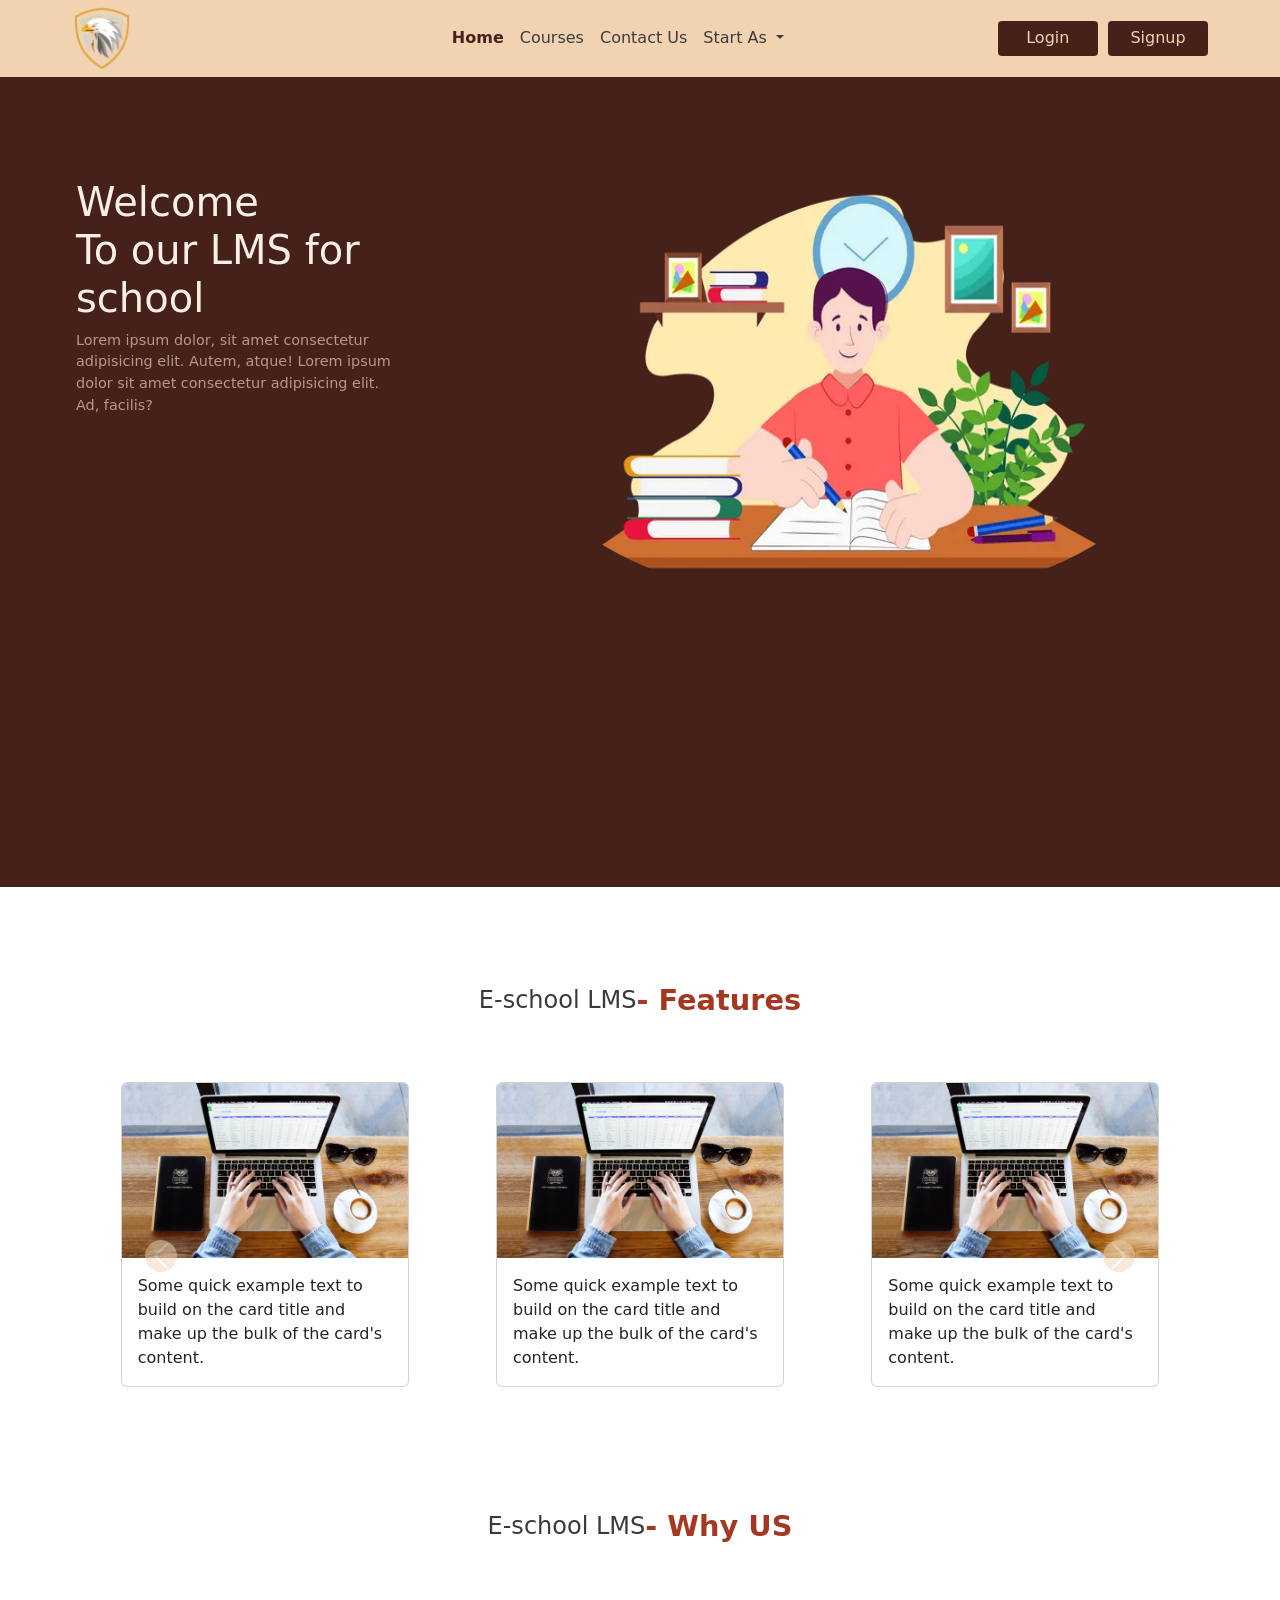
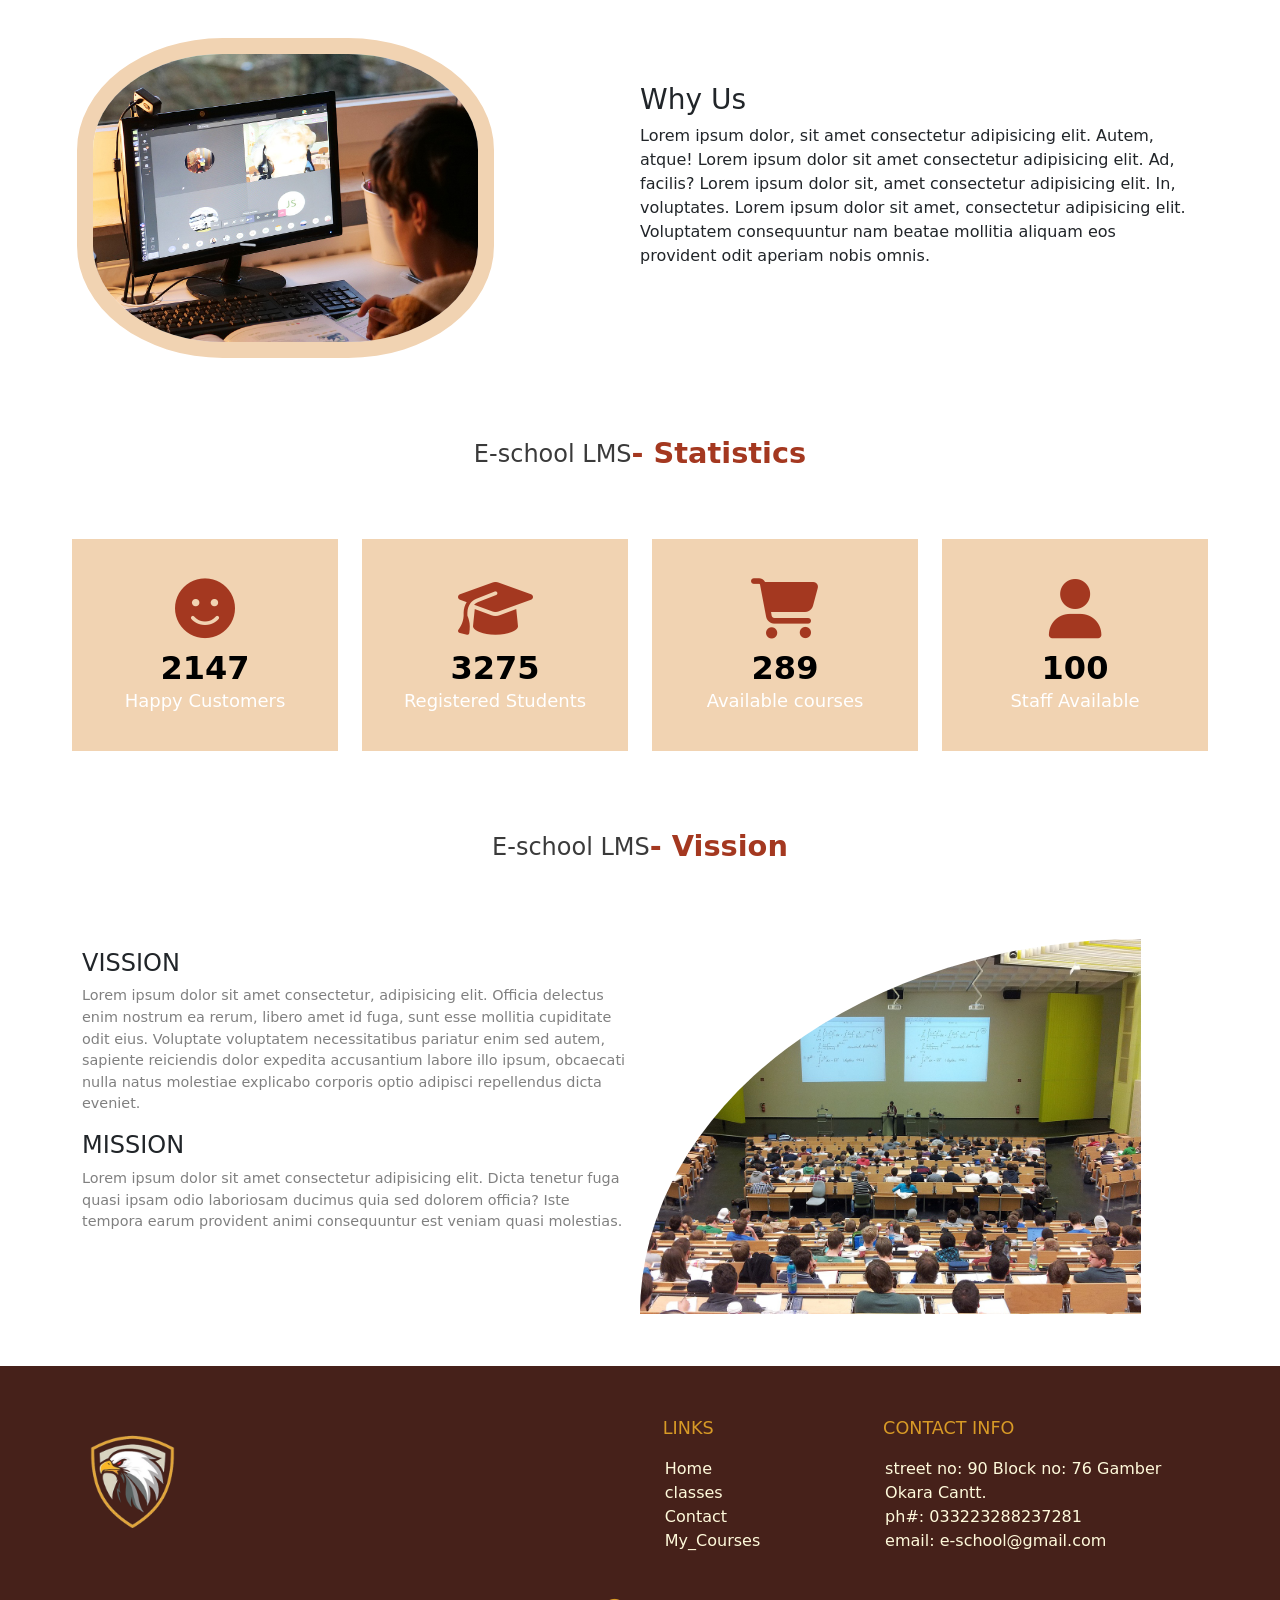
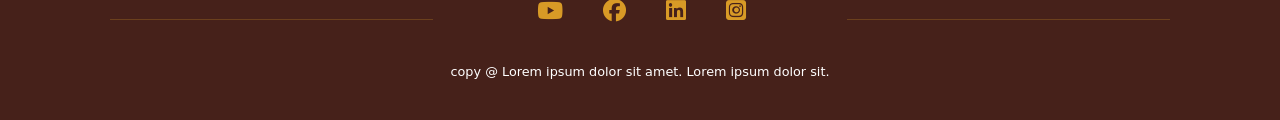
<file: index.html>
<!DOCTYPE html>
<html lang="en">

<head>
  <meta charset="UTF-8">
  <meta name="viewport" content="width=device-width, initial-scale=1.0">
  <title>e-school</title>
  <link href="https://cdn.jsdelivr.net/npm/bootstrap@5.3.3/dist/css/bootstrap.min.css" rel="stylesheet"
    integrity="sha384-QWTKZyjpPEjISv5WaRU9OFeRpok6YctnYmDr5pNlyT2bRjXh0JMhjY6hW+ALEwIH" crossorigin="anonymous">
    <link rel="stylesheet" href="https://cdnjs.cloudflare.com/ajax/libs/font-awesome/6.6.0/css/all.min.css">
  <link rel="stylesheet" href="style.css">
</head>

<body>
  <!-- nav -->
  <nav class="navbar navbar-expand-lg ">
    <div class="container">
      <a class="navbar-brand" href="./index.html"><img src="./img/logo.png"  alt=""></a>
      <button class="navbar-toggler" type="button" data-bs-toggle="collapse" data-bs-target="#navbarSupportedContent" aria-controls="navbarSupportedContent" aria-expanded="false" aria-label="Toggle navigation">
        <span class="navbar-toggler-icon"></span>
      </button>
      <div class="collapse navbar-collapse" id="navbarSupportedContent">
        <ul class="navbar-nav me-auto mb-2 mb-lg-0  ms-auto">
          <li class="nav-item">
            <a class="nav-link action"  href="./index.html">Home</a>
          </li>
          <li class="nav-item">
            <a class="nav-link" href="./courses.html">Courses</a>
          </li>
          <li class="nav-item">
            <a class="nav-link" href="./contact.html">Contact Us</a>
          </li>
          <li class="nav-item dropdown">
            <a class="nav-link dropdown-toggle" href="#" role="button" data-bs-toggle="dropdown" aria-expanded="false">
              Start As
            </a>
            <ul class="dropdown-menu">
              <li><a class="dropdown-item" href="./courses.html">Student</a></li>
              <li><hr class="dropdown-divider"></li>
              <li><a class="dropdown-item" href="./teachersclasses.html">Teacher</a></li>
            </ul>
          </li>
        </ul>
        <div></div>
            <a href="./login.html"><div class="butt" id="small" >Login</div></a>&nbsp;&nbsp;
            <a href="./student-teacher.html"><div class="butt" id="small" >Signup</div></a>
        </div>
      </div>
    </div>
  </nav>
<!-- nav end-->
  <!-- banner -->
  <div class="banner_home wraper">
    <div class="container">
      <div class="banner_wraper width_100 d-flex">
        <div class="banner_left">
          <h1>Welcome <br>To our LMS for school</h1>
          <p>Lorem ipsum dolor, sit amet consectetur adipisicing elit. Autem, atque! Lorem ipsum dolor sit amet
            consectetur adipisicing elit. Ad, facilis?</p>
        </div>
        <div class="banner_right" ><img src="./img/banner.webp" width="100%" height="100%" alt=""></div>
      </div>
    </div>
  </div>
  <!-- border -->
  <div class="custom-shape-divider-top-1724760974 shap_divi">
    <svg data-name="Layer 1" xmlns="http://www.w3.org/2000/svg" viewBox="0 0 1200 120" preserveAspectRatio="none">
      <path
        d="M0,0V46.29c47.79,22.2,103.59,32.17,158,28,70.36-5.37,136.33-33.31,206.8-37.5C438.64,32.43,512.34,53.67,583,72.05c69.27,18,138.3,24.88,209.4,13.08,36.15-6,69.85-17.84,104.45-29.34C989.49,25,1113-14.29,1200,52.47V0Z"
        opacity=".25" class="shape-fill"></path>
      <path
        d="M0,0V15.81C13,36.92,27.64,56.86,47.69,72.05,99.41,111.27,165,111,224.58,91.58c31.15-10.15,60.09-26.07,89.67-39.8,40.92-19,84.73-46,130.83-49.67,36.26-2.85,70.9,9.42,98.6,31.56,31.77,25.39,62.32,62,103.63,73,40.44,10.79,81.35-6.69,119.13-24.28s75.16-39,116.92-43.05c59.73-5.85,113.28,22.88,168.9,38.84,30.2,8.66,59,6.17,87.09-7.5,22.43-10.89,48-26.93,60.65-49.24V0Z"
        opacity=".5" class="shape-fill"></path>
      <path
        d="M0,0V5.63C149.93,59,314.09,71.32,475.83,42.57c43-7.64,84.23-20.12,127.61-26.46,59-8.63,112.48,12.24,165.56,35.4C827.93,77.22,886,95.24,951.2,90c86.53-7,172.46-45.71,248.8-84.81V0Z"
        class="shape-fill"></path>
    </svg>
  </div>
  <!-- border end -->
  <!-- banner end -->
  <!-- features -->
  <div class="wraper">
    <div class="container">
      <div class="feature-wraper">
        <div class="heading" id="fea">
          <span class="heading1">E-school LMS </span>
          <span class="heading2">- Features</span>
        </div>
        <div id="carouselExampleAutoplaying" class="carousel slide" data-bs-ride="carousel">
          <div class="carousel-inner">
            <div class="carousel-item active">
              <div class="cardcarousel d-flex">
                <div class="card mb-4" style="width: 18rem;">
                  <img src="./img/notebook-1850613_1280.jpg" class="card-img-top" alt="...">
                  <div class="card-body">
                    <p class="card-text">Some quick example text to build on the card title and make up the bulk of the
                      card's content.</p>
                  </div>
                </div>
                <div class="card mb-4" style="width: 18rem;">
                  <img src="./img/notebook-1850613_1280.jpg" class="card-img-top" alt="...">
                  <div class="card-body">
                    <p class="card-text">Some quick example text to build on the card title and make up the bulk of the
                      card's content.</p>
                  </div>
                </div>
                <div class="card mb-4" style="width: 18rem;">
                  <img src="./img/notebook-1850613_1280.jpg" class="card-img-top" alt="...">
                  <div class="card-body">
                    <p class="card-text">Some quick example text to build on the card title and make up the bulk of the
                      card's content.</p>
                  </div>
                </div>
              </div>
            </div>
            <div class="carousel-item">
              <div class="cardcarousel d-flex">
                <div class="card mb-4" style="width: 18rem;">
                  <img src="./img/laptop-1205256_1280.jpg" class="card-img-top" alt="...">
                  <div class="card-body">
                    <p class="card-text">Some quick example text to build on the card title and make up the bulk of the
                      card's content.</p>
                  </div>
                </div>
                <div class="card mb-4" style="width: 18rem;">
                  <img src="./img/laptop-1205256_1280.jpg" class="card-img-top" alt="...">
                  <div class="card-body">
                    <p class="card-text">Some quick example text to build on the card title and make up the bulk of the
                      card's content.</p>
                  </div>
                </div>
                <div class="card mb-4" style="width: 18rem;">
                  <img src="./img/laptop-1205256_1280.jpg" class="card-img-top" alt="...">
                  <div class="card-body">
                    <p class="card-text">Some quick example text to build on the card title and make up the bulk of the
                      card's content.</p>
                  </div>
                </div>
              </div>
            </div>
            <div class="carousel-item">
              <div class="cardcarousel d-flex">
                <div class="card mb-4" style="width: 18rem;">
                  <img src="./img/banner.webp" class="card-img-top" alt="...">
                  <div class="card-body">
                    <p class="card-text">Some quick example text to build on the card title and make up the bulk of the
                      card's content.</p>
                  </div>
                </div>
                <div class="card mb-4" style="width: 18rem;">
                  <img src="./img/banner.webp" class="card-img-top" alt="...">
                  <div class="card-body">
                    <p class="card-text">Some quick example text to build on the card title and make up the bulk of the
                      card's content.</p>
                  </div>
                </div>
                <div class="card mb-4" style="width: 18rem;">
                  <img src="./img/banner.webp" class="card-img-top" alt="...">
                  <div class="card-body">
                    <p class="card-text">Some quick example text to build on the card title and make up the bulk of the
                      card's content.</p>
                  </div>
                </div>
              </div>
            </div>
          </div>
          <button class="carousel-control-prev" type="button" data-bs-target="#carouselExampleAutoplaying" data-bs-slide="prev">
            <span class="carousel-control-prev-icon" aria-hidden="true"></span>
            <span class="visually-hidden">Previous</span>
          </button>
          <button class="carousel-control-next" type="button" data-bs-target="#carouselExampleAutoplaying" data-bs-slide="next">
            <span class="carousel-control-next-icon" aria-hidden="true"></span>
            <span class="visually-hidden">Next</span>
          </button>
        </div>
        </div>
        </div>
      </div>


      <!-- features end -->
      <!-- why us -->
      <div class="wraper">
        <div class="container">
          <div class="pm">
            <div class="heading" id="whyusid">
              <span class="heading1">E-school LMS </span>
              <span class="heading2">- Why US</span>
            </div>
            <div class="whyus width_100 d-flex">

              <div class="whyusleft">
                <div class="imgcircle1">
                  <div class="imagcircle2">
                    <div class="imgcircle3">
                      <img src="./img/child-5976951_1280.jpg" width="74%" height="87%" alt="">
                    </div>
                  </div>
                </div>
              </div>
              <div class='whyusright'>
                <h3>Why Us</h3>
                <p>Lorem ipsum dolor, sit amet consectetur adipisicing elit. Autem, atque! Lorem ipsum dolor sit amet
                  consectetur adipisicing elit. Ad, facilis? Lorem ipsum dolor sit, amet consectetur adipisicing elit.
                  In,
                  voluptates. Lorem ipsum dolor sit amet, consectetur adipisicing elit. Voluptatem consequuntur nam
                  beatae
                  mollitia aliquam eos provident odit aperiam nobis omnis.</p>
              </div>
            </div>
          </div>
        </div>
      </div>
      <!-- why us end -->
       <!-- summary -->
        <div class="wraper">
          <div class="container">
            <div class="heading" id="summary">
              <span class="heading1">E-school LMS </span>
              <span class="heading2">- Statistics</span>
            </div>
          </div>
          <div class="container">
    
            <div class="row">
        
          <div class="four col-md-3">
            <div class="counter-box ">
              <i class="fa-solid fa-face-smile"></i>
              <span class="counter">2147</span>
              <p>Happy Customers</p>
            </div>
          </div>
          <div class="four col-md-3">
            <div class="counter-box">
              <i class="fa-solid fa-graduation-cap"></i>
              <span class="counter">3275</span>
              <p>Registered Students</p>
            </div>
          </div>
          <div class="four col-md-3">
            <div class="counter-box">
              <i class="fa  fa-shopping-cart"></i>
              <span class="counter">289</span>
              <p>Available courses</p>
            </div>
          </div>
          <div class="four col-md-3">
            <div class="counter-box">
              <i class="fa  fa-user"></i>
              <span class="counter">100</span>
              <p>Staff Available</p>
            </div>
          </div>
          </div>	
        </div>
        </div>
       <!-- summary end-->
        <!-- vision -->
         <div class="wraper">
          <div class="container">
            <div class="heading" id="vision">
              <span class="heading1">E-school LMS </span>
              <span class="heading2">- Vission</span>
            </div>
            <div class="visionwraper width_100 ">
              <div class="vleft">
                <h4>VISSION</h4>
                <p>Lorem ipsum dolor sit amet consectetur, adipisicing elit. Officia delectus enim nostrum ea rerum, libero amet id fuga, sunt esse mollitia cupiditate odit eius. Voluptate voluptatem necessitatibus pariatur enim sed autem, sapiente reiciendis dolor expedita accusantium labore illo ipsum, obcaecati nulla natus molestiae explicabo corporis optio adipisci repellendus dicta eveniet.</p>
                <h4>MISSION</h4>
                <p>Lorem ipsum dolor sit amet consectetur adipisicing elit. Dicta tenetur fuga quasi ipsam odio laboriosam ducimus quia sed dolorem officia? Iste tempora earum provident animi consequuntur est veniam quasi molestias.</p>

              </div>
              <div class="vright">
                <img src="./img/university-105709_1280.jpg" alt="">
              </div>
            </div>
          </div>
         </div>
        <!-- vision end -->

           <!-- footer -->
    <footer>
      <div class="wraper">
          <div class="container">
              <div class="footerwraper">
                  <div class="fooleft">
                      <img src="./img/logo.png" alt="error">
                  </div>
                  <div class="fooright">
                      <div class="linksf">
                          <h3>LINKS</h3>
                          <ul>
                            <li><a href="/index.html">Home</a></li>
                            <li><a href="/index.html">classes</a></li>
                            <li><a href="/index.html">Contact</a></li>
                            <li><a href="/index.html">My_Courses</a></li>
                        </ul>
                      </div>
                      <div class="contactf">
                          <h3>CONTACT INFO</h3>
                          <ul>
                              <li>
                                  street no: 90 Block no: 76 Gamber Okara Cantt.
                              </li>
                              <li>ph#: 033223288237281</li>
                              <li>email: e-school@gmail.com</li>
                          </ul>
                      </div>
                  </div>
              </div>
              <div class="fooend">
                  <div class="fooend1">
                      <hr>
                  </div>
                  <div class="fooend2">
                      <ul>
                          <li><a href="https://www.youtube.com/" target="_blank"><i
                                      class="fa-brands fa-youtube"></i></a></li>
                          <li><a href="https://web.facebook.com/?_rdc=1&_rdr" target="_blank"><i
                                      class="fa-brands fa-facebook"></i></a></li>
                          <li><a href="https://pk.linkedin.com/" target="_blank"><i
                                      class="fa-brands fa-linkedin"></i></a></li>
                          <li><a href="https://www.instagram.com/" target="_blank"><i
                                      class="fa-brands fa-square-instagram"></i></a></li>
                      </ul>
                  </div>
                  <div class="fooend3">
                      <hr>
                  </div>
              </div>
              <div class="fooend4">
                  <hr>
              </div>
              <div class="fooend5">
                  <p>copy @ Lorem ipsum dolor sit amet. Lorem ipsum dolor sit.</p>
              </div>
          </div>
      </div>
  </footer>
  <!-- footer end -->
</body>
<script src="https://cdn.jsdelivr.net/npm/bootstrap@5.3.3/dist/js/bootstrap.bundle.min.js"
  integrity="sha384-YvpcrYf0tY3lHB60NNkmXc5s9fDVZLESaAA55NDzOxhy9GkcIdslK1eN7N6jIeHz" crossorigin="anonymous"></script>

</html>
</file>
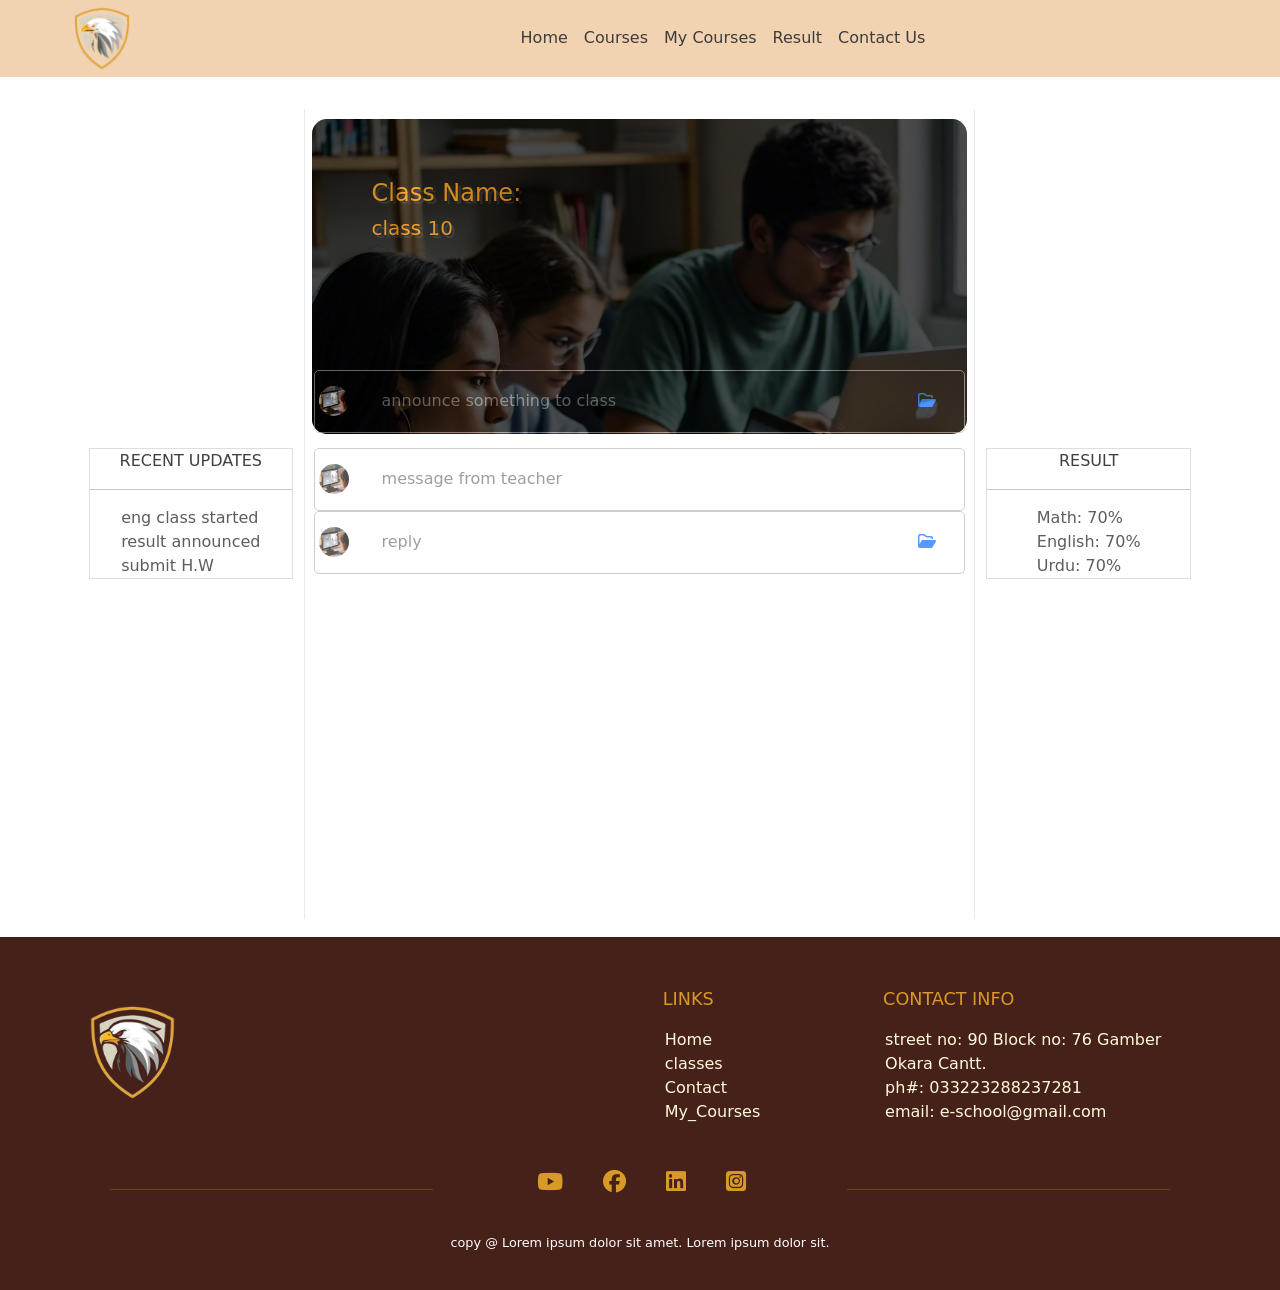
<file: class.html>
<!DOCTYPE html>
<html lang="en">

<head>
    <meta charset="UTF-8">
    <meta name="viewport" content="width=device-width, initial-scale=1.0">
    <title>e-school</title>
    <link href="https://cdn.jsdelivr.net/npm/bootstrap@5.3.3/dist/css/bootstrap.min.css" rel="stylesheet"
        integrity="sha384-QWTKZyjpPEjISv5WaRU9OFeRpok6YctnYmDr5pNlyT2bRjXh0JMhjY6hW+ALEwIH" crossorigin="anonymous">
    <link rel="stylesheet" href="https://cdnjs.cloudflare.com/ajax/libs/font-awesome/6.6.0/css/all.min.css">
    <link rel="stylesheet" href="style.css">
</head>

<body>
    <!-- nav -->
    <nav class="navbar navbar-expand-lg">
        <div class="container">
            <a class="navbar-brand" href="./index.html"><img src="./img/logo.png"  alt=""></a>
          <button class="navbar-toggler" type="button" data-bs-toggle="collapse" data-bs-target="#navbarSupportedContent" aria-controls="navbarSupportedContent" aria-expanded="false" aria-label="Toggle navigation">
            <span class="navbar-toggler-icon"></span>
          </button>
          <div class="collapse navbar-collapse" id="navbarSupportedContent">
            <ul class="navbar-nav me-auto mb-2 mb-lg-0  ms-auto">
              <li class="nav-item">
                <a class="nav-link "  href="./index.html">Home</a>
              </li>
              <li class="nav-item">
                <a class="nav-link" href="./courses.html">Courses</a>
              </li>
              <li class="nav-item">
                <a class="nav-link" href="./mycourses.html">My Courses</a>
              </li>
              <li class="nav-item">
                <a class="nav-link" href="./results.html">Result</a>
              </li>
              <li class="nav-item">
                <a class="nav-link" href="./contact.html">Contact Us</a>
              </li>
            </ul>
            <div></div>
               
          </div>
        </div>
      </nav>
    <!-- nav end-->
    <!-- class -->
    <div class="classwraper">
        <div class=" container">
            <div class="wraperp">
                <div class="class1">
                    <div class="result">
                        <div class="resulth">
                            RECENT UPDATES
                        </div>
                        <hr>
                        <div class="resultbottom">
                            eng class started<br>
                            result announced <br>
                            submit H.W<br>
                        </div>
                    </div>
                </div>
                <div class="class2">
                    <div class="class2img">
                        <div class="class2imgcover">
                            <div class="classcontainer">
                                <h4>Class Name:</h4>
                                <h5>class 10</h5>
                            </div>
                                   <!-- messages -->
                     <div class="class2me">
                        <div class="class2announce">
                            <form action="">
                                <div class="classanounceinside">
                                    <div class="class2inside1"><img src="./img/child-5976951_1280.jpg" alt=""></div>
                                    <div class="class2inside2"><input type="text" placeholder="announce something to class"></div>
                                    <div class="class2inside3">
                                        <a href=""><i class="fa-regular fa-folder-open"></i></a>
                                    </div>
                                </div>
                            </form>

                            <div class="reply">
                                <form action="">
                                    <div class="classanounceinside">
                                        <div class="class2inside1"><img src="./img/child-5976951_1280.jpg" alt=""></div>
                                        <div class="class2inside2"><input type="text" placeholder="message from teacher"> </div>
                                    </div>
                                    <div class="classanounceinside">
                                        <div class="class2inside1"><img src="./img/child-5976951_1280.jpg" alt=""></div>
                                        <div class="class2inside2"><input type="text" placeholder="reply"> </div>
                                        <div class="class2inside3">
                                            <a href=""><i class="fa-regular fa-folder-open"></i></a>
                                        </div>
                                    </div>
                                </form>
                            </div>
                        </div>
                     </div>
                    <!-- messages end -->
                        </div>
                    </div>
                </div>
                <div class="class3">
                    <div class="result">
                        <div class="resulth">
                            RESULT
                        </div>
                        <hr>
                        <div class="resultbottom">
                            Math: 70% <br>
                            English: 70% <br>
                            Urdu: 70% <br>
                        </div>
                    </div>
                </div>
            </div>
        </div>
    </div>
    </div>
    <!-- class end -->

    <!-- footer -->
    <footer>
        <div class="wraper">
            <div class="container">
                <div class="footerwraper">
                    <div class="fooleft">
                        <img src="./img/logo.png" alt="error">
                    </div>
                    <div class="fooright">
                        <div class="linksf">
                            <h3>LINKS</h3>
                            <ul>
                                <li><a href="/index.html">Home</a></li>
                                <li><a href="/index.html">classes</a></li>
                                <li><a href="/index.html">Contact</a></li>
                                <li><a href="/index.html">My_Courses</a></li>
                            </ul>
                        </div>
                        <div class="contactf">
                            <h3>CONTACT INFO</h3>
                            <ul>
                                <li>
                                    street no: 90 Block no: 76 Gamber Okara Cantt.
                                </li>
                                <li>ph#: 033223288237281</li>
                                <li>email: e-school@gmail.com</li>
                            </ul>
                        </div>
                    </div>
                </div>
                <div class="fooend">
                    <div class="fooend1">
                        <hr>
                    </div>
                    <div class="fooend2">
                        <ul>
                            <li><a href="https://www.youtube.com/" target="_blank"><i
                                        class="fa-brands fa-youtube"></i></a></li>
                            <li><a href="https://web.facebook.com/?_rdc=1&_rdr" target="_blank"><i
                                        class="fa-brands fa-facebook"></i></a></li>
                            <li><a href="https://pk.linkedin.com/" target="_blank"><i
                                        class="fa-brands fa-linkedin"></i></a></li>
                            <li><a href="https://www.instagram.com/" target="_blank"><i
                                        class="fa-brands fa-square-instagram"></i></a></li>
                        </ul>
                    </div>
                    <div class="fooend3">
                        <hr>
                    </div>
                </div>
                <div class="fooend4">
                    <hr>
                </div>
                <div class="fooend5">
                    <p>copy @ Lorem ipsum dolor sit amet. Lorem ipsum dolor sit.</p>
                </div>
            </div>
        </div>
    </footer>
    <!-- footer end -->
</body>
<script src="https://cdn.jsdelivr.net/npm/bootstrap@5.3.3/dist/js/bootstrap.bundle.min.js"
    integrity="sha384-YvpcrYf0tY3lHB60NNkmXc5s9fDVZLESaAA55NDzOxhy9GkcIdslK1eN7N6jIeHz"
    crossorigin="anonymous"></script>

</html>
</file>
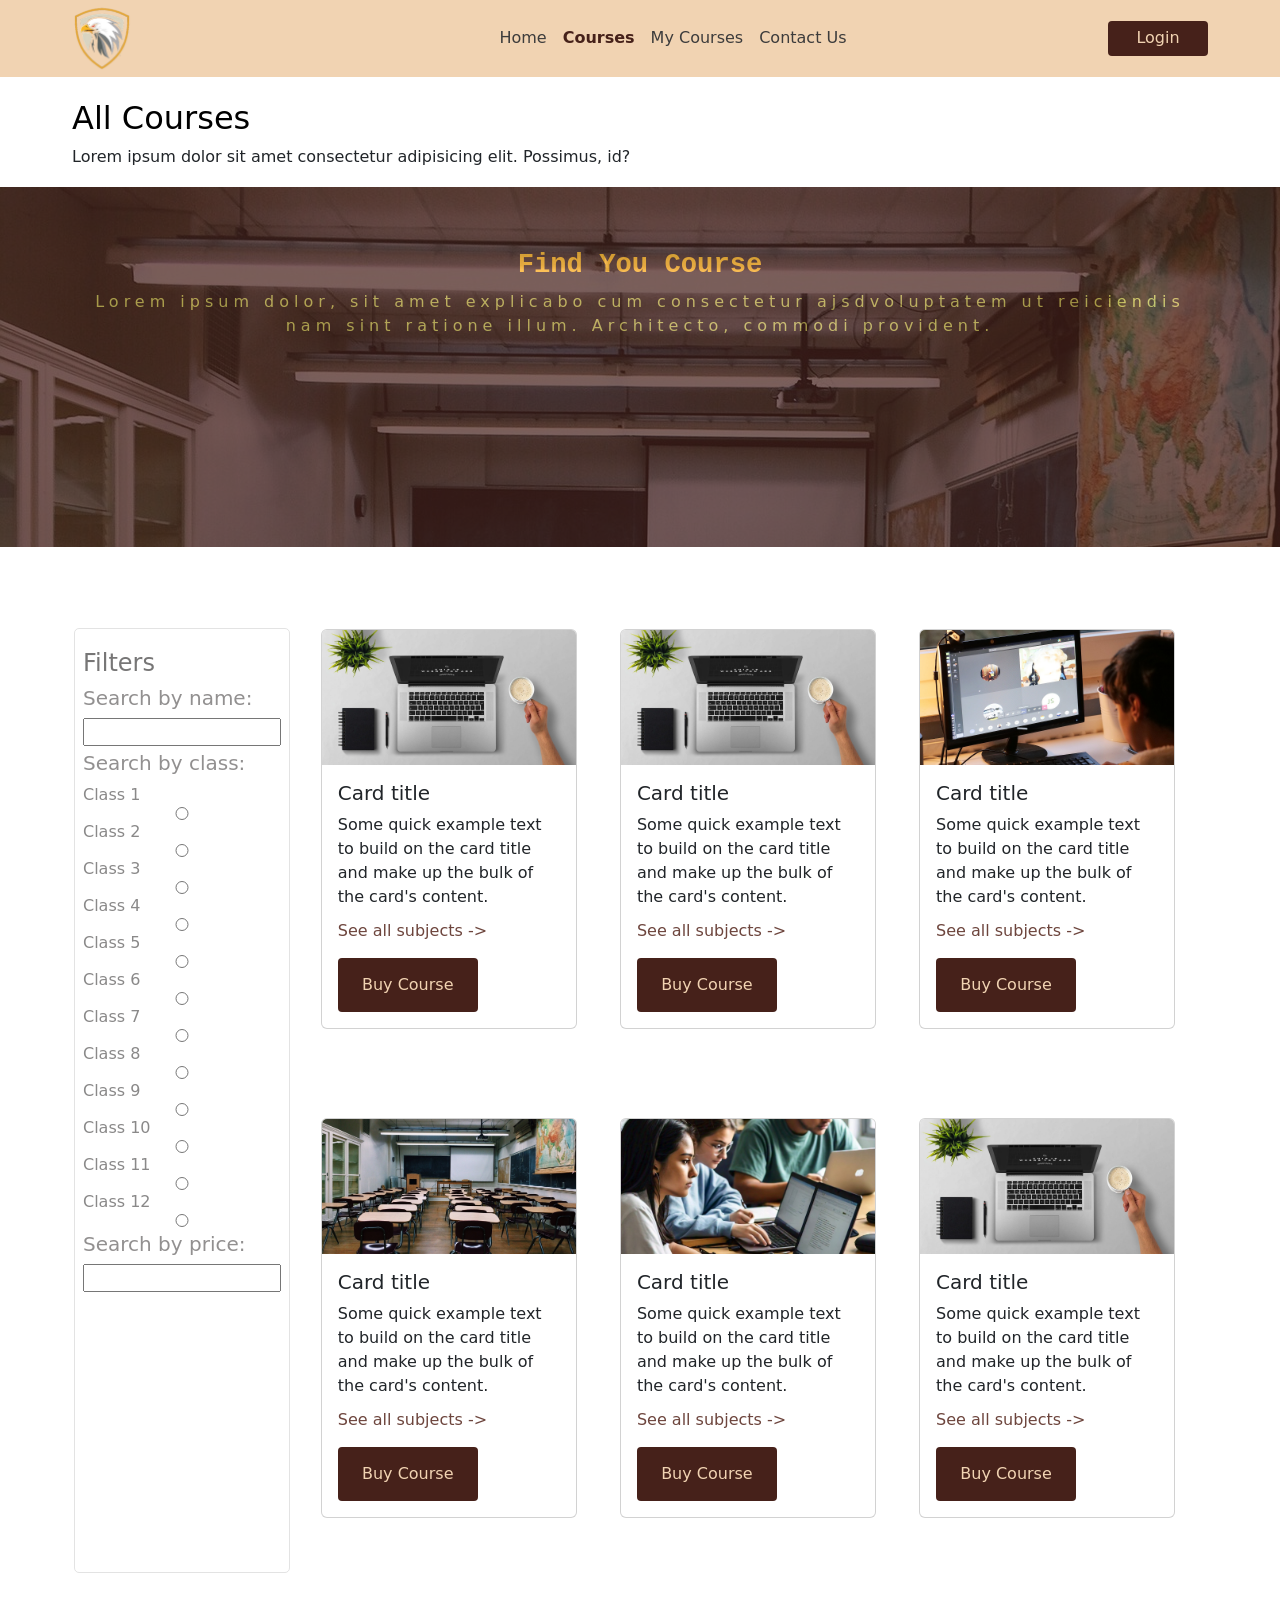
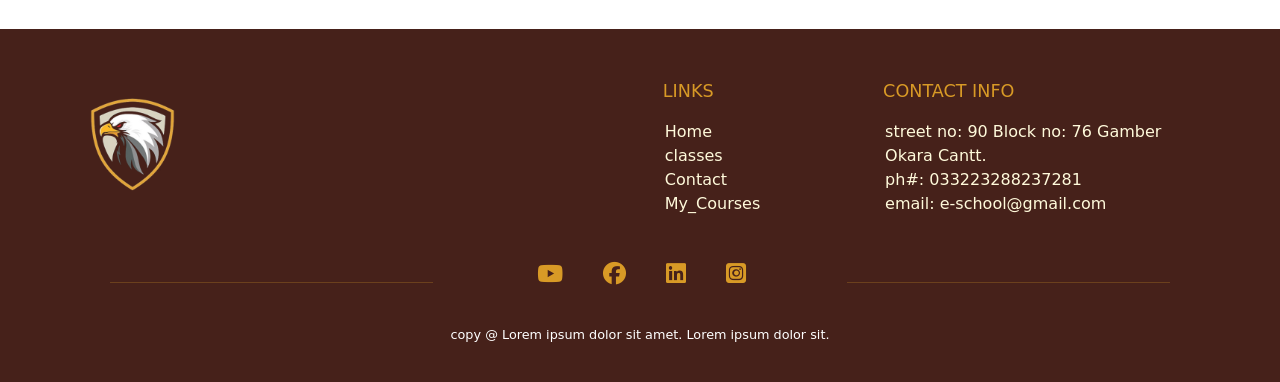
<file: courses.html>
<!DOCTYPE html>
<html lang="en">

<head>
    <meta charset="UTF-8">
    <meta name="viewport" content="width=device-width, initial-scale=1.0">
    <title>e-school</title>
    <link href="https://cdn.jsdelivr.net/npm/bootstrap@5.3.3/dist/css/bootstrap.min.css" rel="stylesheet"
        integrity="sha384-QWTKZyjpPEjISv5WaRU9OFeRpok6YctnYmDr5pNlyT2bRjXh0JMhjY6hW+ALEwIH" crossorigin="anonymous">
    <link rel="stylesheet" href="https://cdnjs.cloudflare.com/ajax/libs/font-awesome/6.6.0/css/all.min.css">
    <link rel="stylesheet" href="style.css">
</head>

<body>
    <!-- nav -->
    <nav class="navbar navbar-expand-lg  ">
        <div class="container">
            <a class="navbar-brand" href="./index.html"><img src="../img/logo.png"  alt=""></a>
          <button class="navbar-toggler" type="button" data-bs-toggle="collapse" data-bs-target="#navbarSupportedContent" aria-controls="navbarSupportedContent" aria-expanded="false" aria-label="Toggle navigation">
            <span class="navbar-toggler-icon"></span>
          </button>
          <div class="collapse navbar-collapse" id="navbarSupportedContent">
            <ul class="navbar-nav me-auto mb-2 mb-lg-0  ms-auto">
              <li class="nav-item">
                <a class="nav-link "  href="./index.html">Home</a>
              </li>
              <li class="nav-item">
                <a class="nav-link action" href="./courses.html">Courses</a>
              </li>
              <li class="nav-item">
                <a class="nav-link" href="./mycourses.html">My Courses</a>
              </li>
              <li class="nav-item">
                <a class="nav-link" href="./contact.html">Contact Us</a>
              </li>
             
            </ul>
            <div></div>
                <div class="butt" id="small" >Login</div>
            </div>
          </div>
        </div>
      </nav>
    <!-- nav end-->

    <div class="container">
        <div class="cpara"><h2>All Courses</h2></div>
        <div class="cpara2"><p>Lorem ipsum dolor sit amet consectetur adipisicing elit. Possimus, id?</p></div>
    </div>
    <div class="corsesbanner width_100">
<div class="coursesimg">
    <div class="container">
        <h4>Find You Course</h4>
        <p>Lorem ipsum dolor, sit amet  explicabo cum consectetur ajsdvoluptatem ut reiciendis nam sint ratione illum. Architecto, commodi provident.</p>
        
    </div>
</div>
    </div>

    <!-- cars -->
     <div class="wraper">
        <div class="container">
            <div class="cardbox ">
                <div class="filters">
                    <div class="filterinner">
                        <h4>Filters</h4>
                        <div class="filtername" id="filtersearch">
                            <h5>Search by name:</h5>
                            <input type="search">                            
                        </div>
                        <div class="filtername" id="classnames">
                            <h5>Search by class:</h5>
                            <label for="class1">Class 1</label>
                            <input type="radio" name="class" id="class1" value="1">
                            <label for="class2">Class 2</label>
                            <input type="radio" name="class" id="class2" value="1">
                            <label for="class3">Class 3</label>
                            <input type="radio" name="class" id="class3" value="1">
                            <label for="class4">Class 4</label>
                            <input type="radio" name="class" id="class4" value="1">
                            <label for="class5">Class 5</label>
                            <input type="radio" name="class" id="class5" value="1">
                            <label for="class6">Class 6</label>
                            <input type="radio" name="class" id="class6" value="1">
                            <label for="class7">Class 7</label>
                            <input type="radio" name="class" id="class7" value="1">
                            <label for="class8">Class 8</label>
                            <input type="radio" name="class" id="class8" value="1">
                            <label for="class9">Class 9</label>
                            <input type="radio" name="class" id="class9" value="1">
                            <label for="class10">Class 10</label>
                            <input type="radio" name="class" id="class10" value="1">
                            <label for="class11">Class 11</label>
                            <input type="radio" name="class" id="class11" value="1">
                            <label for="class12">Class 12</label>
                            <input type="radio" name="class" id="class12" value="1">
                      
                        </div>
                        <div class="filtername" id="filternumber">
                            <h5>Search by price:</h5>
                            <input type="number" name="" id="">                          
                        </div>

                    </div>
                </div>
                <div class="cardwraper">
                    
                    <div class="card cardimgwith cardhi" style="width: 16rem;">
                        <img src="../img/laptop-1205256_1280.jpg" class="card-img-top" alt="...">
                        <div class="card-body">
                          <h5 class="card-title">Card title</h5>
                          <p class="card-text">Some quick example text to build on the card title and make up the bulk of the card's content.</p>
                          <div class="seesub"><a href="./subjects.html">See all subjects -></a></div>
                          <a href="./payment.html"><div class="butt" id="cardbut" >Buy Course</div></a>
                        </div>
                    </div>
                    <div class="card cardimgwith cardhi" style="width: 16rem;">
                        <img src="../img/laptop-1205256_1280.jpg" class="card-img-top" alt="...">
                        <div class="card-body">
                          <h5 class="card-title">Card title</h5>
                          <p class="card-text">Some quick example text to build on the card title and make up the bulk of the card's content.</p>
                          <div class="seesub"><a href="./subjects.html">See all subjects -></a></div>
                          <a href="./payment.html"><div class="butt" id="cardbut" >Buy Course</div></a>
                        </div>
                    </div>
                    <div class="card cardimgwith cardhi" style="width: 16rem;">
                        <img src="../img/child-5976951_1280.jpg" class="card-img-top" alt="...">
                        <div class="card-body">
                          <h5 class="card-title">Card title</h5>
                          <p class="card-text">Some quick example text to build on the card title and make up the bulk of the card's content.</p>
                          <div class="seesub"><a href="./subjects.html">See all subjects -></a></div>
                          <a href="./payment.html"><div class="butt" id="cardbut" >Buy Course</div></a>
                        </div>
                    </div>
                    <div class="card cardimgwith cardhi" style="width: 16rem;">
                        <img src="../img/classroom-2093743_1280.jpg" class="card-img-top" alt="...">
                        <div class="card-body">
                          <h5 class="card-title">Card title</h5>
                          <p class="card-text">Some quick example text to build on the card title and make up the bulk of the card's content.</p>
                          <div class="seesub"><a href="./subjects.html">See all subjects -></a></div>
                          <a href="./payment.html"><div class="butt" id="cardbut" >Buy Course</div></a>
                        </div>
                    </div>
                    <div class="card cardimgwith cardhi" style="width: 16rem;">
                        <img src="../img/WhatsApp Image 2024-08-27 at 00.43.15_97d76447.jpg" class="card-img-top" alt="...">
                        <div class="card-body">
                          <h5 class="card-title">Card title</h5>
                          <p class="card-text">Some quick example text to build on the card title and make up the bulk of the card's content.</p>
                          <div class="seesub"><a href="./subjects.html">See all subjects -></a></div>
                          <a href="./payment.html"><div class="butt" id="cardbut" >Buy Course</div></a>
                        </div>
                    </div>
                    <div class="card cardimgwith cardhi" style="width: 16rem;">
                        <img src="../img/laptop-1205256_1280.jpg" class="card-img-top" alt="...">
                        <div class="card-body">
                          <h5 class="card-title">Card title</h5>
                          <p class="card-text">Some quick example text to build on the card title and make up the bulk of the card's content.</p>
                          <div class="seesub"><a href="./subjects.html">See all subjects -></a></div>
                          <a href="./payment.html"><div class="butt" id="cardbut" >Buy Course</div></a>
                        </div>
                    </div>
                    
              
    
                </div>
            </div>
        </div>
     </div>
    <!-- cars end -->

    <!-- footer -->
    <footer>
        <div class="wraper">
            <div class="container">
                <div class="footerwraper">
                    <div class="fooleft">
                        <img src="../img/logo.png" alt="error">
                    </div>
                    <div class="fooright">
                        <div class="linksf">
                            <h3>LINKS</h3>
                            <ul>
                                <li><a href="/index.html">Home</a></li>
                                <li><a href="/index.html">classes</a></li>
                                <li><a href="/index.html">Contact</a></li>
                                <li><a href="/index.html">My_Courses</a></li>
                            </ul>
                        </div>
                        <div class="contactf">
                            <h3>CONTACT INFO</h3>
                            <ul>
                                <li>
                                    street no: 90 Block no: 76 Gamber Okara Cantt.
                                </li>
                                <li>ph#: 033223288237281</li>
                                <li>email: e-school@gmail.com</li>
                            </ul>
                        </div>
                    </div>
                </div>
                <div class="fooend">
                    <div class="fooend1">
                        <hr>
                    </div>
                    <div class="fooend2">
                        <ul>
                            <li><a href="https://www.youtube.com/" target="_blank"><i
                                        class="fa-brands fa-youtube"></i></a></li>
                            <li><a href="https://web.facebook.com/?_rdc=1&_rdr" target="_blank"><i
                                        class="fa-brands fa-facebook"></i></a></li>
                            <li><a href="https://pk.linkedin.com/" target="_blank"><i
                                        class="fa-brands fa-linkedin"></i></a></li>
                            <li><a href="https://www.instagram.com/" target="_blank"><i
                                        class="fa-brands fa-square-instagram"></i></a></li>
                        </ul>
                    </div>
                    <div class="fooend3">
                        <hr>
                    </div>
                </div>
                <div class="fooend4">
                    <hr>
                </div>
                <div class="fooend5">
                    <p>copy @ Lorem ipsum dolor sit amet. Lorem ipsum dolor sit.</p>
                </div>
            </div>
        </div>
    </footer>
    <!-- footer end -->
</body>
<script src="https://cdn.jsdelivr.net/npm/bootstrap@5.3.3/dist/js/bootstrap.bundle.min.js"
    integrity="sha384-YvpcrYf0tY3lHB60NNkmXc5s9fDVZLESaAA55NDzOxhy9GkcIdslK1eN7N6jIeHz"
    crossorigin="anonymous"></script>

</html>
</file>
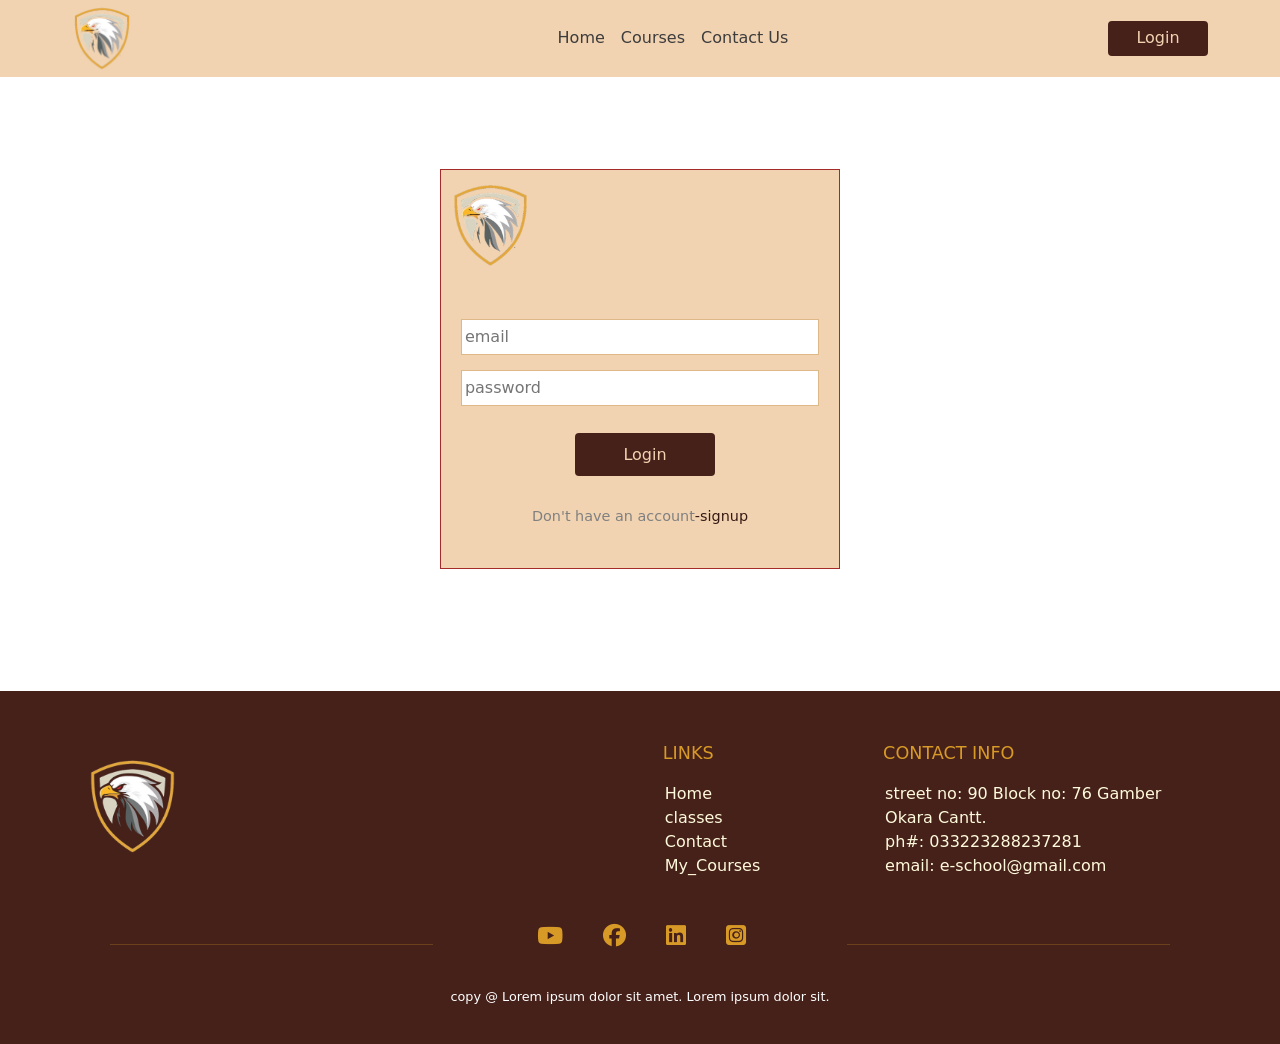
<file: login.html>
<!DOCTYPE html>
<html lang="en">

<head>
    <meta charset="UTF-8">
    <meta name="viewport" content="width=device-width, initial-scale=1.0">
    <title>e-school</title>
    <link href="https://cdn.jsdelivr.net/npm/bootstrap@5.3.3/dist/css/bootstrap.min.css" rel="stylesheet"
        integrity="sha384-QWTKZyjpPEjISv5WaRU9OFeRpok6YctnYmDr5pNlyT2bRjXh0JMhjY6hW+ALEwIH" crossorigin="anonymous">
    <link rel="stylesheet" href="https://cdnjs.cloudflare.com/ajax/libs/font-awesome/6.6.0/css/all.min.css">
    <link rel="stylesheet" href="style.css">
</head>

<body>
    <!-- nav -->
    <nav class="navbar navbar-expand-lg  ">
        <div class="container">
            <a class="navbar-brand" href="./index.html"><img src="./img/logo.png"  alt=""></a>
          <button class="navbar-toggler" type="button" data-bs-toggle="collapse" data-bs-target="#navbarSupportedContent" aria-controls="navbarSupportedContent" aria-expanded="false" aria-label="Toggle navigation">
            <span class="navbar-toggler-icon"></span>
          </button>
          <div class="collapse navbar-collapse" id="navbarSupportedContent">
            <ul class="navbar-nav me-auto mb-2 mb-lg-0  ms-auto">
              <li class="nav-item">
                <a class="nav-link "  href="./index.html">Home</a>
              </li>
              <li class="nav-item">
                <a class="nav-link" href="./courses.html">Courses</a>
              </li>
              <li class="nav-item">
                <a class="nav-link" href="./contact.html">Contact Us</a>
              </li>
           
            </ul>
            <div></div>
                <div class="butt" id="small" >Login</div>
            </div>
          </div>
        </div>
      </nav>
    <!-- nav end-->
    <!-- from -->
    <div class="wraper">
        
            <div class="container">
                <div class="form" id="logintb">
                <div class="box">
                    <div class="logo"><img src="./img/logo.png" alt=""></div>
                    <div class="pay_box">
                    <input type="email" placeholder="email" name="email" id="">
                    <input type="password" placeholder="password" name="password" id="">
                </div>
                    <div class="butcen"><div class="butt" id="buttonre">Login</div>
                </div>
                    <div class="retext">
                        <span>Don't have an account</span>
                        <span class="colbro"><a href="">-signup</a></span>
                    </div>
                </div>
            </div>
        </div>
        </div>
    </div>

    <!-- footer -->
    <footer>
        <div class="wraper">
            <div class="container">
                <div class="footerwraper">
                    <div class="fooleft">
                        <img src="./img/logo.png" alt="error">
                    </div>
                    <div class="fooright">
                        <div class="linksf">
                            <h3>LINKS</h3>
                            <ul>
                                <li><a href="/index.html">Home</a></li>
                                <li><a href="/index.html">classes</a></li>
                                <li><a href="/index.html">Contact</a></li>
                                <li><a href="/index.html">My_Courses</a></li>
                            </ul>
                        </div>
                        <div class="contactf">
                            <h3>CONTACT INFO</h3>
                            <ul>
                                <li>
                                    street no: 90 Block no: 76 Gamber Okara Cantt.
                                </li>
                                <li>ph#: 033223288237281</li>
                                <li>email: e-school@gmail.com</li>
                            </ul>
                        </div>
                    </div>
                </div>
                <div class="fooend">
                    <div class="fooend1">
                        <hr>
                    </div>
                    <div class="fooend2">
                        <ul>
                            <li><a href="https://www.youtube.com/" target="_blank"><i
                                        class="fa-brands fa-youtube"></i></a></li>
                            <li><a href="https://web.facebook.com/?_rdc=1&_rdr" target="_blank"><i
                                        class="fa-brands fa-facebook"></i></a></li>
                            <li><a href="https://pk.linkedin.com/" target="_blank"><i
                                        class="fa-brands fa-linkedin"></i></a></li>
                            <li><a href="https://www.instagram.com/" target="_blank"><i
                                        class="fa-brands fa-square-instagram"></i></a></li>
                        </ul>
                    </div>
                    <div class="fooend3">
                        <hr>
                    </div>
                </div>
                <div class="fooend4">
                    <hr>
                </div>
                <div class="fooend5">
                    <p>copy @ Lorem ipsum dolor sit amet. Lorem ipsum dolor sit.</p>
                </div>
            </div>
        </div>
    </footer>
    <!-- footer end -->
</body>
<script src="https://cdn.jsdelivr.net/npm/bootstrap@5.3.3/dist/js/bootstrap.bundle.min.js"
    integrity="sha384-YvpcrYf0tY3lHB60NNkmXc5s9fDVZLESaAA55NDzOxhy9GkcIdslK1eN7N6jIeHz"
    crossorigin="anonymous"></script>

</html>
</file>
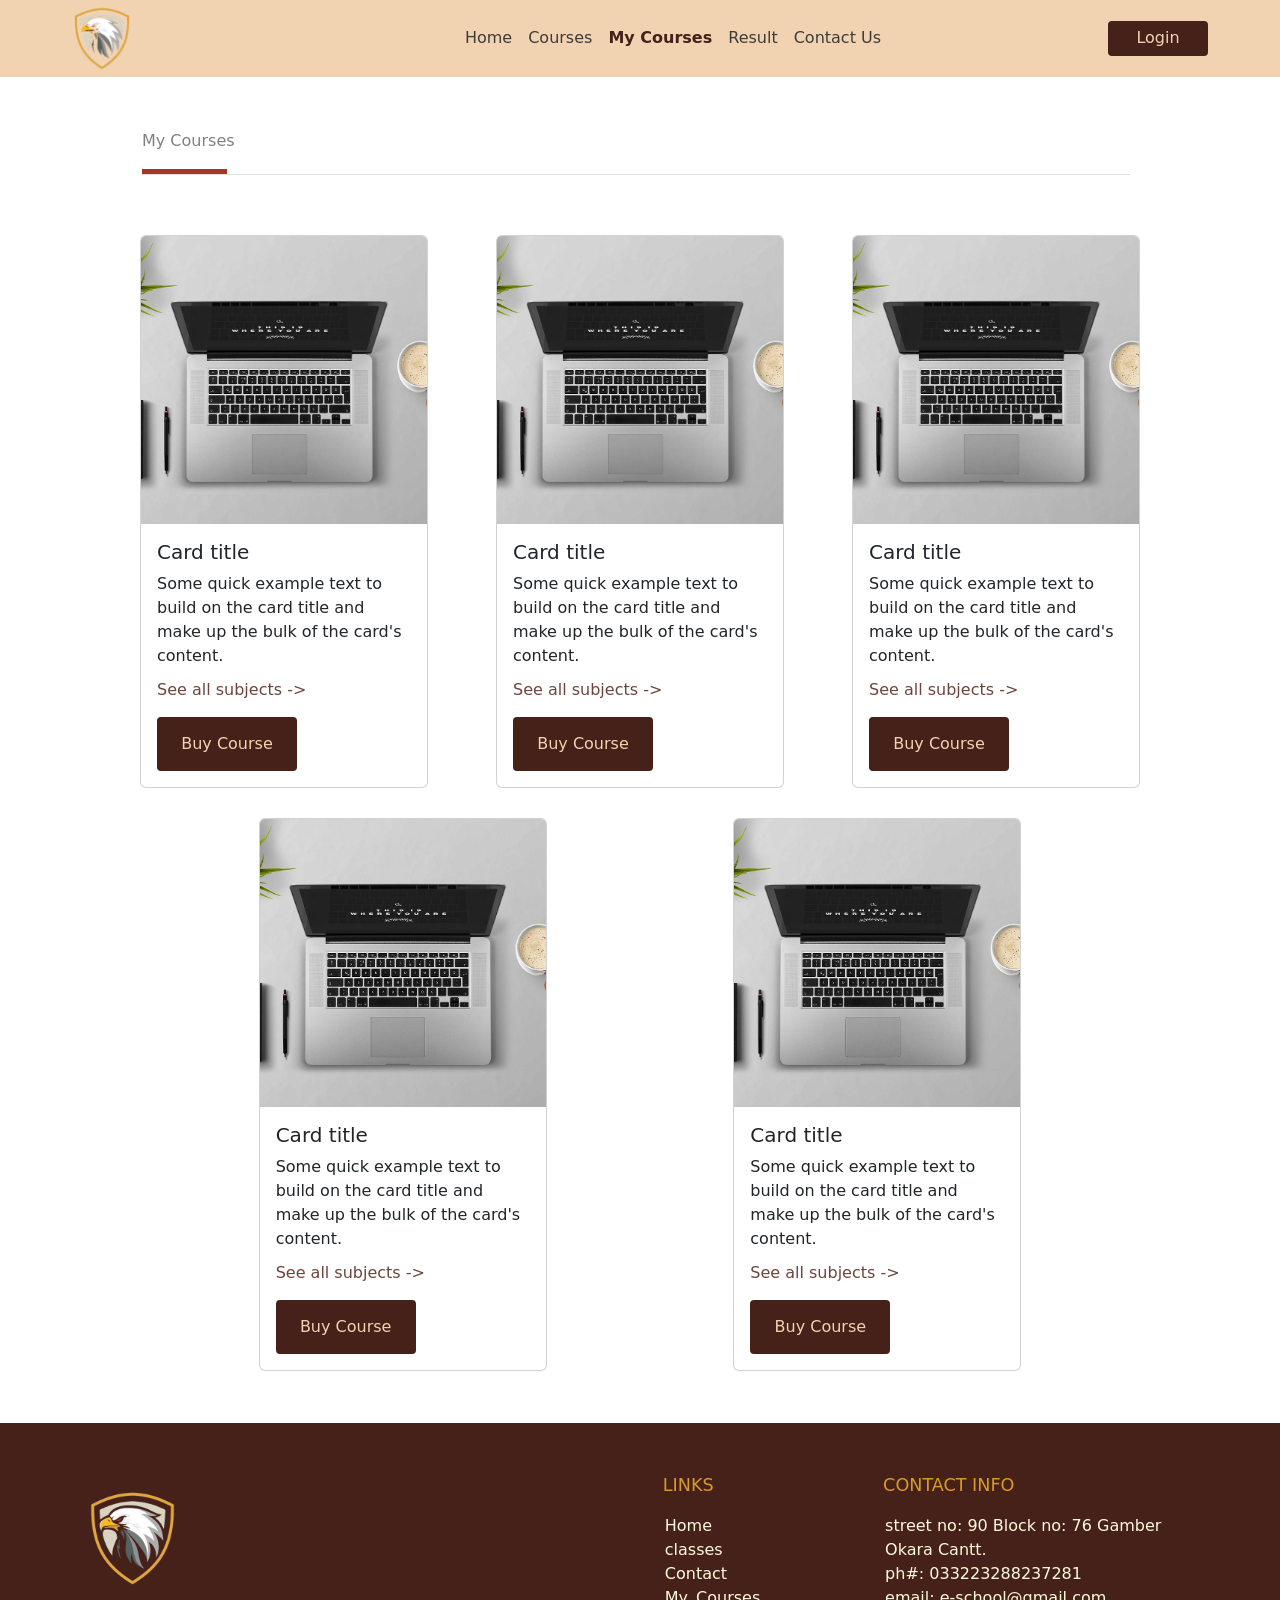
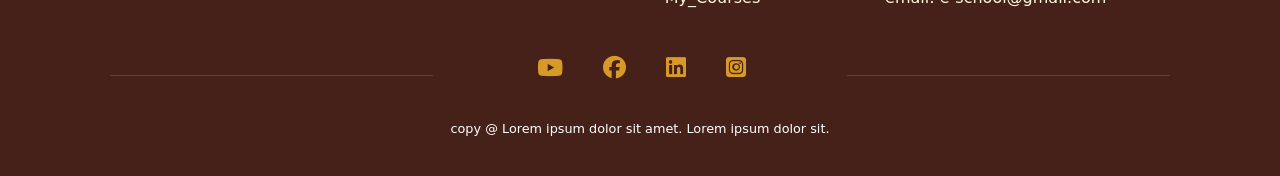
<file: mycourses.html>
<!DOCTYPE html>
<html lang="en">

<head>
    <meta charset="UTF-8">
    <meta name="viewport" content="width=device-width, initial-scale=1.0">
    <title>e-school</title>
    <link href="https://cdn.jsdelivr.net/npm/bootstrap@5.3.3/dist/css/bootstrap.min.css" rel="stylesheet"
        integrity="sha384-QWTKZyjpPEjISv5WaRU9OFeRpok6YctnYmDr5pNlyT2bRjXh0JMhjY6hW+ALEwIH" crossorigin="anonymous">
    <link rel="stylesheet" href="https://cdnjs.cloudflare.com/ajax/libs/font-awesome/6.6.0/css/all.min.css">
    <link rel="stylesheet" href="style.css">
</head>

<body>
    <!-- nav -->
    <nav class="navbar navbar-expand-lg ">
        <div class="container">
            <a class="navbar-brand" href="./index.html"><img src="./img/logo.png"  alt=""></a>
          <button class="navbar-toggler" type="button" data-bs-toggle="collapse" data-bs-target="#navbarSupportedContent" aria-controls="navbarSupportedContent" aria-expanded="false" aria-label="Toggle navigation">
            <span class="navbar-toggler-icon"></span>
          </button>
          <div class="collapse navbar-collapse" id="navbarSupportedContent">
            <ul class="navbar-nav me-auto mb-2 mb-lg-0  ms-auto">
              <li class="nav-item">
                <a class="nav-link "  href="./index.html">Home</a>
              </li>
              <li class="nav-item">
                <a class="nav-link" href="./courses.html">Courses</a>
              </li>
              <li class="nav-item">
                <a class="nav-link action" href="./mycourses.html">My Courses</a>
              </li>
              <li class="nav-item">
                <a class="nav-link" href="./results.html">Result</a>
              </li>
              <li class="nav-item">
                <a class="nav-link" href="./contact.html">Contact Us</a>
              </li>
            </ul>
            <div></div>
                <div class="butt" id="small" >Login</div>
            </div>
          </div>
        </div>
      </nav>
    <!-- nav end-->
    <!-- cars -->
     <div class="wraper">
        <div class="container">
            <div class="cardbox ">
                <div class="subjparas"><p>My Courses</p>
                    <div class="sunjparashr">
                       
                    </div>
                <hr></div>
                <div class="cardwraper" id="subjcards">
                    <div class="card cardimgwith" style="width: 18rem;">
                        <img src="./img/laptop-1205256_1280.jpg" class="card-img-top" alt="...">
                        <div class="card-body">
                            <h5 class="card-title">Card title</h5>
                            <p class="card-text">Some quick example text to build on the card title and make up the bulk of the card's content.</p>
                            <div class="seesub"><a href="./subjects.html">See all subjects -></a></div>
                            <a href="./payment.html"><div class="butt" id="cardbut" >Buy Course</div></a>
                          </div>
                    </div>
                    <div class="card cardimgwith" style="width: 18rem;">
                        <img src="./img/laptop-1205256_1280.jpg" class="card-img-top" alt="...">
                        <div class="card-body">
                            <h5 class="card-title">Card title</h5>
                            <p class="card-text">Some quick example text to build on the card title and make up the bulk of the card's content.</p>
                            <div class="seesub"><a href="./subjects.html">See all subjects -></a></div>
                            <a href="./payment.html"><div class="butt" id="cardbut" >Buy Course</div></a>
                          </div>
                    </div>
                    <div class="card cardimgwith" style="width: 18rem;">
                        <img src="./img/laptop-1205256_1280.jpg" class="card-img-top" alt="...">
                        <div class="card-body">
                            <h5 class="card-title">Card title</h5>
                            <p class="card-text">Some quick example text to build on the card title and make up the bulk of the card's content.</p>
                            <div class="seesub"><a href="./subjects.html">See all subjects -></a></div>
                            <a href="./payment.html"><div class="butt" id="cardbut" >Buy Course</div></a>
                          </div>
                    </div>
                    <div class="card cardimgwith" style="width: 18rem;">
                        <img src="./img/laptop-1205256_1280.jpg" class="card-img-top" alt="...">
                        <div class="card-body">
                            <h5 class="card-title">Card title</h5>
                            <p class="card-text">Some quick example text to build on the card title and make up the bulk of the card's content.</p>
                            <div class="seesub"><a href="./subjects.html">See all subjects -></a></div>
                            <a href="./payment.html"><div class="butt" id="cardbut" >Buy Course</div></a>
                          </div>
                    </div>
                    <div class="card cardimgwith" style="width: 18rem;">
                        <img src="./img/laptop-1205256_1280.jpg" class="card-img-top" alt="...">
                        <div class="card-body">
                            <h5 class="card-title">Card title</h5>
                            <p class="card-text">Some quick example text to build on the card title and make up the bulk of the card's content.</p>
                            <div class="seesub"><a href="./subjects.html">See all subjects -></a></div>
                            <a href="./payment.html"><div class="butt" id="cardbut" >Buy Course</div></a>
                          </div>
                    </div>
                </div>
            </div>
        </div>
     </div>
    <!-- cars end -->

    <!-- footer -->
    <footer>
        <div class="wraper">
            <div class="container">
                <div class="footerwraper">
                    <div class="fooleft">
                        <img src="./img/logo.png" alt="error">
                    </div>
                    <div class="fooright">
                        <div class="linksf">
                            <h3>LINKS</h3>
                            <ul>
                                <li><a href="/index.html">Home</a></li>
                                <li><a href="/index.html">classes</a></li>
                                <li><a href="/index.html">Contact</a></li>
                                <li><a href="/index.html">My_Courses</a></li>
                            </ul>
                        </div>
                        <div class="contactf">
                            <h3>CONTACT INFO</h3>
                            <ul>
                                <li>
                                    street no: 90 Block no: 76 Gamber Okara Cantt.
                                </li>
                                <li>ph#: 033223288237281</li>
                                <li>email: e-school@gmail.com</li>
                            </ul>
                        </div>
                    </div>
                </div>
                <div class="fooend">
                    <div class="fooend1">
                        <hr>
                    </div>
                    <div class="fooend2">
                        <ul>
                            <li><a href="https://www.youtube.com/" target="_blank"><i
                                        class="fa-brands fa-youtube"></i></a></li>
                            <li><a href="https://web.facebook.com/?_rdc=1&_rdr" target="_blank"><i
                                        class="fa-brands fa-facebook"></i></a></li>
                            <li><a href="https://pk.linkedin.com/" target="_blank"><i
                                        class="fa-brands fa-linkedin"></i></a></li>
                            <li><a href="https://www.instagram.com/" target="_blank"><i
                                        class="fa-brands fa-square-instagram"></i></a></li>
                        </ul>
                    </div>
                    <div class="fooend3">
                        <hr>
                    </div>
                </div>
                <div class="fooend4">
                    <hr>
                </div>
                <div class="fooend5">
                    <p>copy @ Lorem ipsum dolor sit amet. Lorem ipsum dolor sit.</p>
                </div>
            </div>
        </div>
    </footer>
    <!-- footer end -->
</body>
<script src="https://cdn.jsdelivr.net/npm/bootstrap@5.3.3/dist/js/bootstrap.bundle.min.js"
    integrity="sha384-YvpcrYf0tY3lHB60NNkmXc5s9fDVZLESaAA55NDzOxhy9GkcIdslK1eN7N6jIeHz"
    crossorigin="anonymous"></script>

</html>
</file>
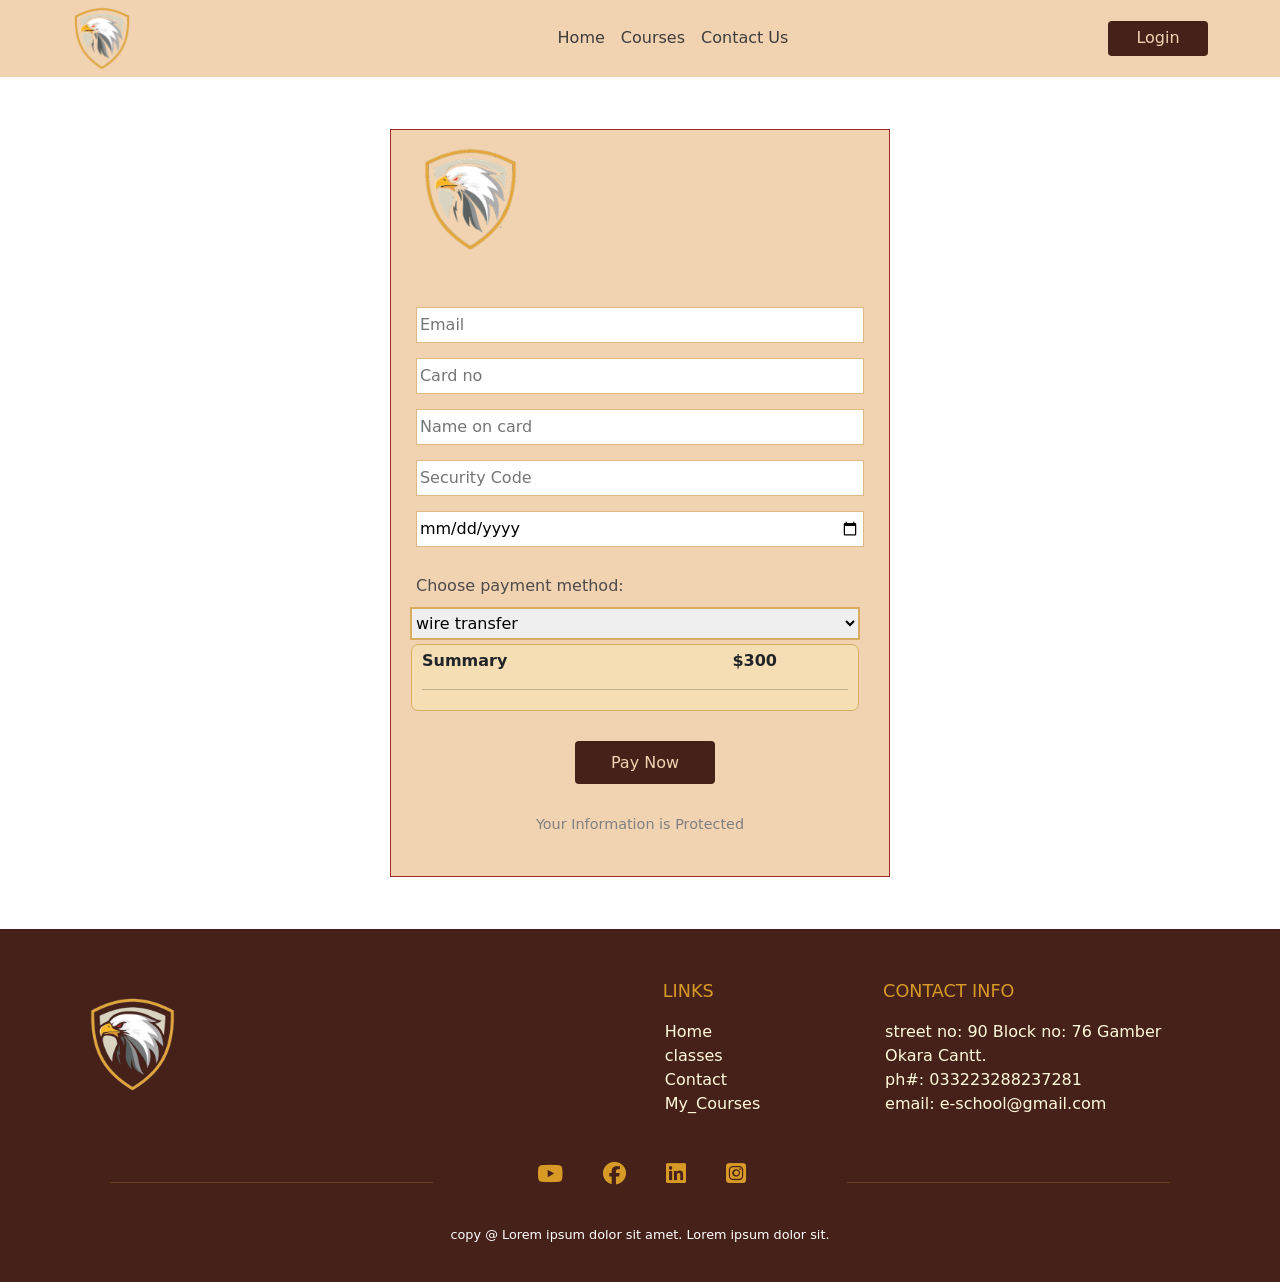
<file: payment.html>
<!DOCTYPE html>
<html lang="en">

<head>
    <meta charset="UTF-8">
    <meta name="viewport" content="width=device-width, initial-scale=1.0">
    <title>e-school</title>
    <link href="https://cdn.jsdelivr.net/npm/bootstrap@5.3.3/dist/css/bootstrap.min.css" rel="stylesheet"
        integrity="sha384-QWTKZyjpPEjISv5WaRU9OFeRpok6YctnYmDr5pNlyT2bRjXh0JMhjY6hW+ALEwIH" crossorigin="anonymous">
    <link rel="stylesheet" href="https://cdnjs.cloudflare.com/ajax/libs/font-awesome/6.6.0/css/all.min.css">
    <link rel="stylesheet" href="style.css">
</head>

<body>
    
   <!-- nav -->
   <nav class="navbar navbar-expand-lg  ">
    <div class="container">
        <a class="navbar-brand" href="./index.html"><img src="./img/logo.png"  alt=""></a>
      <button class="navbar-toggler" type="button" data-bs-toggle="collapse" data-bs-target="#navbarSupportedContent" aria-controls="navbarSupportedContent" aria-expanded="false" aria-label="Toggle navigation">
        <span class="navbar-toggler-icon"></span>
      </button>
      <div class="collapse navbar-collapse" id="navbarSupportedContent">
        <ul class="navbar-nav me-auto mb-2 mb-lg-0  ms-auto">
          <li class="nav-item">
            <a class="nav-link "  href="./index.html">Home</a>
          </li>
          <li class="nav-item">
            <a class="nav-link" href="./courses.html">Courses</a>
          </li>
          <li class="nav-item">
            <a class="nav-link" href="./contact.html">Contact Us</a>
          </li>
        </ul>
        <div></div>
            <div class="butt" id="small" >Login</div>
        </div>
      </div>
    </div>
  </nav>
<!-- nav end-->
    <!-- from -->
    <div class="wraper">
        
            <div class="container">
                <div class="form">
                <div class="box" id="boxpayment">                    
                    <div class="logo"><img src="./img/logo.png" alt=""></div>
                    <div class="pay_box">
                        
                    <input type="email" placeholder="Email" name="email" id="">
                    <input type="number" placeholder="Card no" name="cardno" id="">
                    <input type="name" placeholder="Name on card" name="name" id="">
                    <input type="password" name="secpassword" placeholder="Security Code" id="">
                    <input type="date" placeholder="Expiry date" name="exdate" id="">
                    </div>
                    
                    <div class="radio_payment">
                    <div class="innerpyment ">
                        <label for="payment">Choose payment method: </label>
                        <select id="payment">
                            <option value="wiretransfer">wire transfer <i class="fa-solid fa-money-bill-transfer"></i></option>
                            <option value="paypal">paypal <i class="fa-brands fa-cc-paypal"></i></option>
                            <option value="payoner">payoner <i class="fa-brands fa-yandex-international"></i></option>
                            <option value="creditcard">credit card <i class="fa-solid fa-credit-card"></i></option>
                        </select>
                        <div class="S">
                            
                            <span><b>Summary</b></span>
                            <span class="summprice"><b>$300</b></span>
                            <hr>
                        </div>
                        
                    </div>
                    </div>

                    <div class="butcen"><div class="butt" id="buttonre">Pay Now</div></div>
                    <div class="retext">
                        <span>Your Information is Protected</span>
                    </div>
                </div>
            </div>
        </div>
        </div>
    </div>

    <!-- footer -->
    <footer>
        <div class="wraper">
            <div class="container">
                <div class="footerwraper">
                    <div class="fooleft">
                        <img src="./img/logo.png" alt="error">
                    </div>
                    <div class="fooright">
                        <div class="linksf">
                            <h3>LINKS</h3>
                            <ul>
                                <li><a href="/index.html">Home</a></li>
                                <li><a href="/index.html">classes</a></li>
                                <li><a href="/index.html">Contact</a></li>
                                <li><a href="/index.html">My_Courses</a></li>
                            </ul>
                        </div>
                        <div class="contactf">
                            <h3>CONTACT INFO</h3>
                            <ul>
                                <li>
                                    street no: 90 Block no: 76 Gamber Okara Cantt.
                                </li>
                                <li>ph#: 033223288237281</li>
                                <li>email: e-school@gmail.com</li>
                            </ul>
                        </div>
                    </div>
                </div>
                <div class="fooend">
                    <div class="fooend1">
                        <hr>
                    </div>
                    <div class="fooend2">
                        <ul>
                            <li><a href="https://www.youtube.com/" target="_blank"><i
                                        class="fa-brands fa-youtube"></i></a></li>
                            <li><a href="https://web.facebook.com/?_rdc=1&_rdr" target="_blank"><i
                                        class="fa-brands fa-facebook"></i></a></li>
                            <li><a href="https://pk.linkedin.com/" target="_blank"><i
                                        class="fa-brands fa-linkedin"></i></a></li>
                            <li><a href="https://www.instagram.com/" target="_blank"><i
                                        class="fa-brands fa-square-instagram"></i></a></li>
                        </ul>
                    </div>
                    <div class="fooend3">
                        <hr>
                    </div>
                </div>
                <div class="fooend4">
                    <hr>
                </div>
                <div class="fooend5">
                    <p>copy @ Lorem ipsum dolor sit amet. Lorem ipsum dolor sit.</p>
                </div>
            </div>
        </div>
    </footer>
    <!-- footer end -->
</body>
<script src="https://cdn.jsdelivr.net/npm/bootstrap@5.3.3/dist/js/bootstrap.bundle.min.js"
    integrity="sha384-YvpcrYf0tY3lHB60NNkmXc5s9fDVZLESaAA55NDzOxhy9GkcIdslK1eN7N6jIeHz"
    crossorigin="anonymous"></script>

</html>
</file>
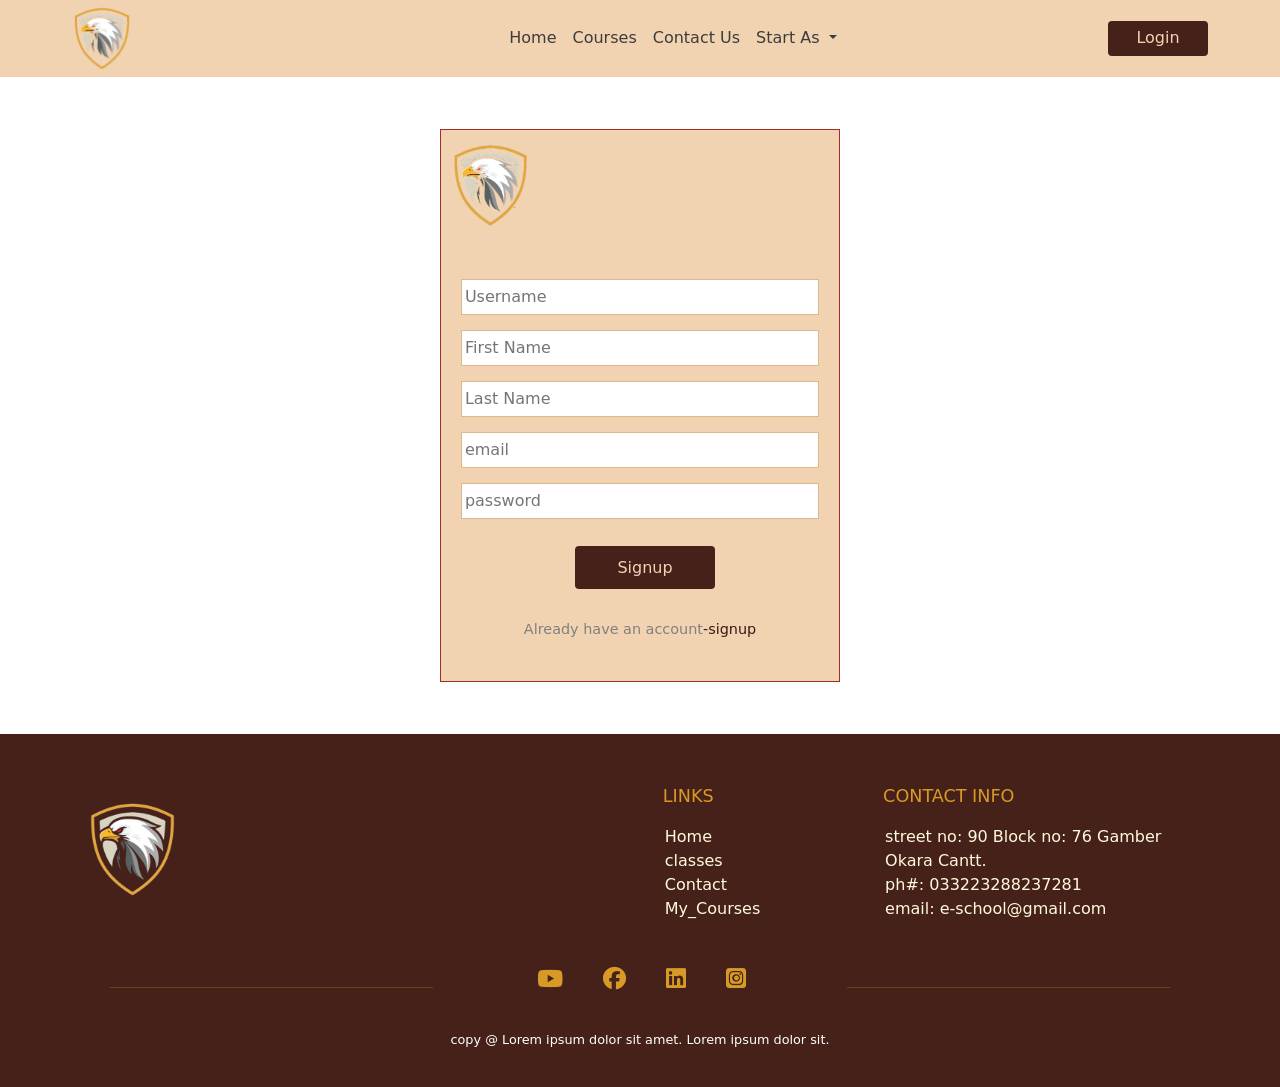
<file: register.html>
<!DOCTYPE html>
<html lang="en">

<head>
    <meta charset="UTF-8">
    <meta name="viewport" content="width=device-width, initial-scale=1.0">
    <title>e-school</title>
    <link href="https://cdn.jsdelivr.net/npm/bootstrap@5.3.3/dist/css/bootstrap.min.css" rel="stylesheet"
        integrity="sha384-QWTKZyjpPEjISv5WaRU9OFeRpok6YctnYmDr5pNlyT2bRjXh0JMhjY6hW+ALEwIH" crossorigin="anonymous">
    <link rel="stylesheet" href="https://cdnjs.cloudflare.com/ajax/libs/font-awesome/6.6.0/css/all.min.css">
    <link rel="stylesheet" href="style.css">
</head>

<body>
    
   <!-- nav -->
   <nav class="navbar navbar-expand-lg  ">
    <div class="container">
        <a class="navbar-brand" href="./index.html"><img src="./img/logo.png"  alt=""></a>
      <button class="navbar-toggler" type="button" data-bs-toggle="collapse" data-bs-target="#navbarSupportedContent" aria-controls="navbarSupportedContent" aria-expanded="false" aria-label="Toggle navigation">
        <span class="navbar-toggler-icon"></span>
      </button>
      <div class="collapse navbar-collapse" id="navbarSupportedContent">
        <ul class="navbar-nav me-auto mb-2 mb-lg-0  ms-auto">
          <li class="nav-item">
            <a class="nav-link "  href="./index.html">Home</a>
          </li>
          <li class="nav-item">
            <a class="nav-link" href="./courses.html">Courses</a>
          </li>
          <li class="nav-item">
            <a class="nav-link" href="./contact.html">Contact Us</a>
          </li>
          <li class="nav-item dropdown">
            <a class="nav-link dropdown-toggle" href="#" role="button" data-bs-toggle="dropdown" aria-expanded="false">
              Start As
            </a>
          </li>
        </ul>
        <div></div>
            <div class="butt" id="small" >Login</div>
        </div>
      </div>
    </div>
  </nav>
<!-- nav end-->
    <!-- from -->
    <div class="wraper">
        
            <div class="container">
                <div class="form">
                <div class="box">
                    <div class="logo"><img src="./img/logo.png" alt=""></div>
                    <div class="pay_box">
                    <input type="username" placeholder="Username" name="username" id="">
                    <input type="name" placeholder="First Name" name="fname" id="">
                    <input type="name" placeholder="Last Name" name="lname" id="">
                    <input type="email" placeholder="email" name="email" id="">
                    <input type="password" placeholder="password" name="password" id="">
                </div>
                    <div class="butcen"><div class="butt" id="buttonre">Signup</div></div>
                    <div class="retext">
                        <span>Already have an account</span>
                        <span class="colbro"><a href="">-signup</a></span>
                    </div>
                </div>
            </div>
        </div>
        </div>
    </div>

    <!-- footer -->
    <footer>
        <div class="wraper">
            <div class="container">
                <div class="footerwraper">
                    <div class="fooleft">
                        <img src="./img/logo.png" alt="error">
                    </div>
                    <div class="fooright">
                        <div class="linksf">
                            <h3>LINKS</h3>
                            <ul>
                                <li><a href="/index.html">Home</a></li>
                                <li><a href="/index.html">classes</a></li>
                                <li><a href="/index.html">Contact</a></li>
                                <li><a href="/index.html">My_Courses</a></li>
                            </ul>
                        </div>
                        <div class="contactf">
                            <h3>CONTACT INFO</h3>
                            <ul>
                                <li>
                                    street no: 90 Block no: 76 Gamber Okara Cantt.
                                </li>
                                <li>ph#: 033223288237281</li>
                                <li>email: e-school@gmail.com</li>
                            </ul>
                        </div>
                    </div>
                </div>
                <div class="fooend">
                    <div class="fooend1">
                        <hr>
                    </div>
                    <div class="fooend2">
                        <ul>
                            <li><a href="https://www.youtube.com/" target="_blank"><i
                                        class="fa-brands fa-youtube"></i></a></li>
                            <li><a href="https://web.facebook.com/?_rdc=1&_rdr" target="_blank"><i
                                        class="fa-brands fa-facebook"></i></a></li>
                            <li><a href="https://pk.linkedin.com/" target="_blank"><i
                                        class="fa-brands fa-linkedin"></i></a></li>
                            <li><a href="https://www.instagram.com/" target="_blank"><i
                                        class="fa-brands fa-square-instagram"></i></a></li>
                        </ul>
                    </div>
                    <div class="fooend3">
                        <hr>
                    </div>
                </div>
                <div class="fooend4">
                    <hr>
                </div>
                <div class="fooend5">
                    <p>copy @ Lorem ipsum dolor sit amet. Lorem ipsum dolor sit.</p>
                </div>
            </div>
        </div>
    </footer>
    <!-- footer end -->
</body>
<script src="https://cdn.jsdelivr.net/npm/bootstrap@5.3.3/dist/js/bootstrap.bundle.min.js"
    integrity="sha384-YvpcrYf0tY3lHB60NNkmXc5s9fDVZLESaAA55NDzOxhy9GkcIdslK1eN7N6jIeHz"
    crossorigin="anonymous"></script>

</html>
</file>
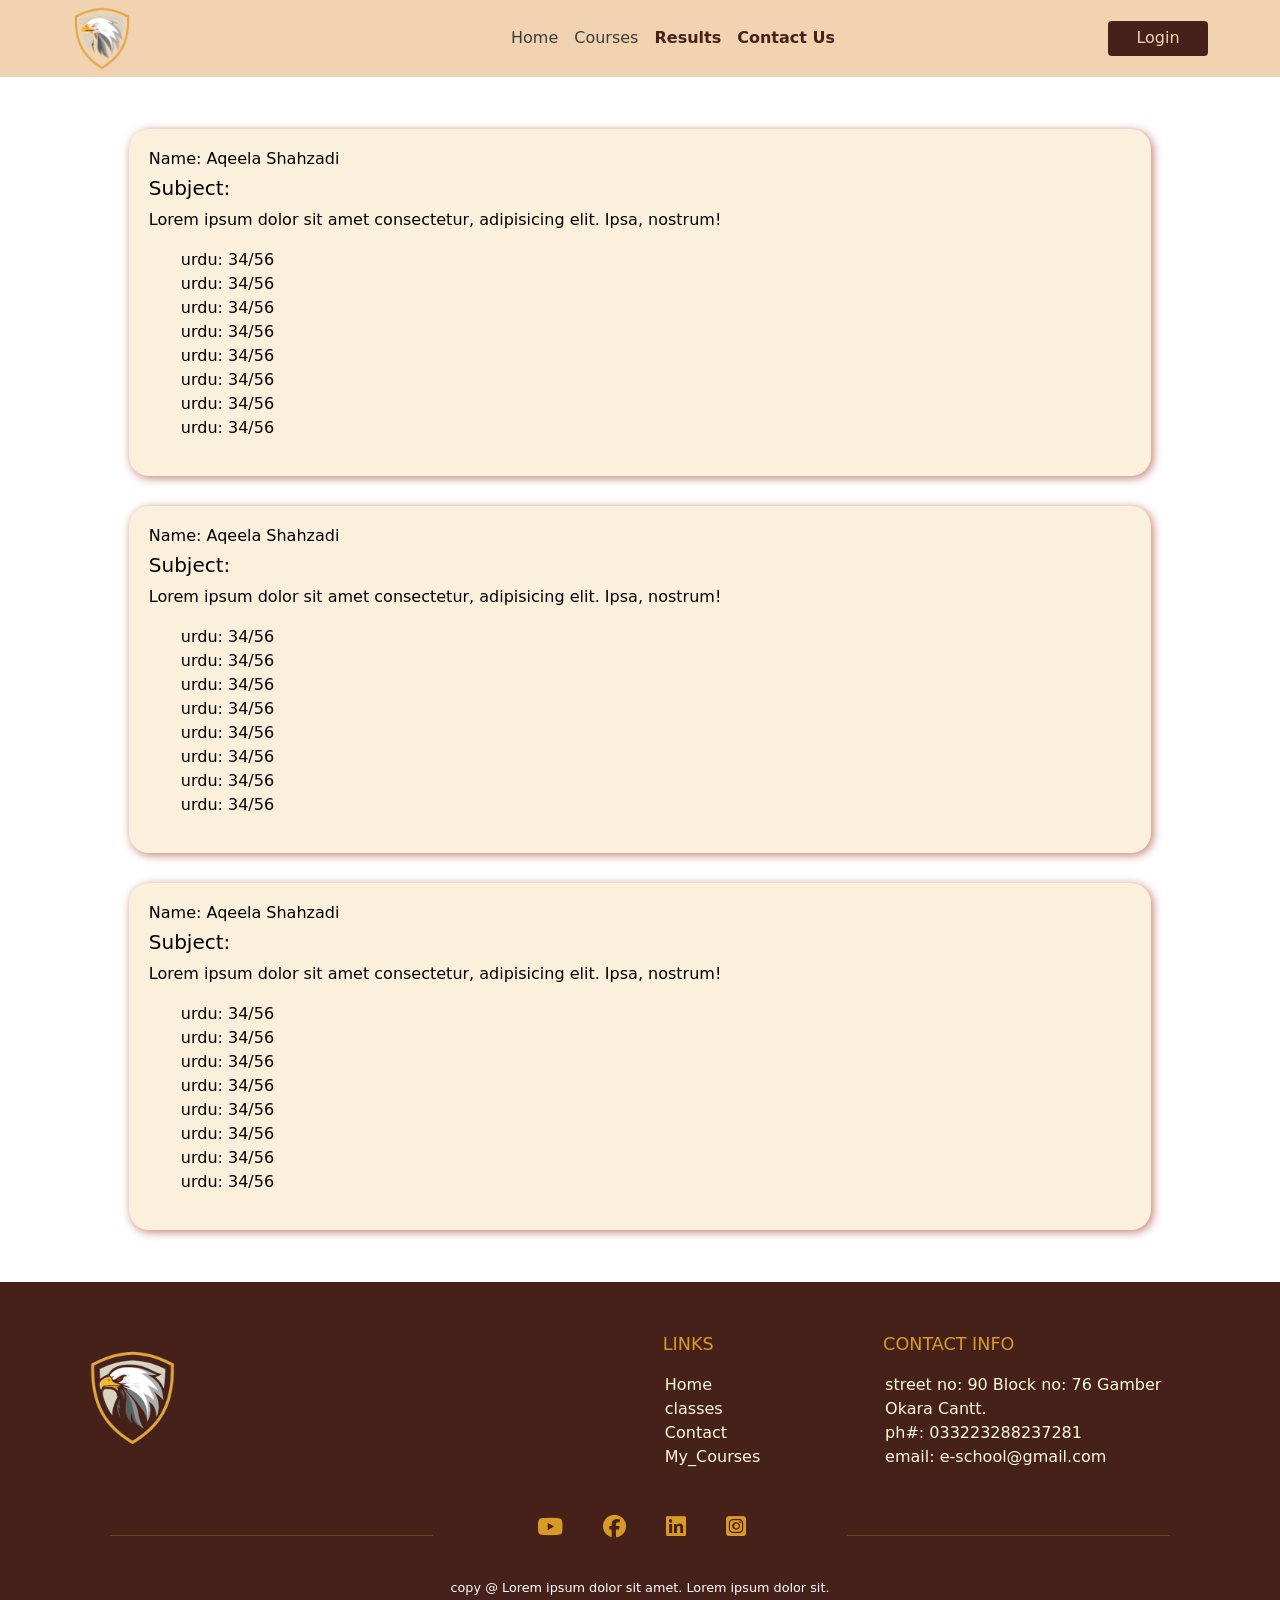
<file: results.html>
<!DOCTYPE html>
<html lang="en">

<head>
    <meta charset="UTF-8">
    <meta name="viewport" content="width=device-width, initial-scale=1.0">
    <title>e-school</title>
    <link href="https://cdn.jsdelivr.net/npm/bootstrap@5.3.3/dist/css/bootstrap.min.css" rel="stylesheet"
        integrity="sha384-QWTKZyjpPEjISv5WaRU9OFeRpok6YctnYmDr5pNlyT2bRjXh0JMhjY6hW+ALEwIH" crossorigin="anonymous">
    <link rel="stylesheet" href="https://cdnjs.cloudflare.com/ajax/libs/font-awesome/6.6.0/css/all.min.css">
    <link rel="stylesheet" href="style.css">
</head>

<body>
    <!-- nav -->
      <nav class="navbar navbar-expand-lg ">
        <div class="container">
            <a class="navbar-brand" href="./index.html"><img src="./img/logo.png"  alt=""></a>
          <button class="navbar-toggler" type="button" data-bs-toggle="collapse" data-bs-target="#navbarSupportedContent" aria-controls="navbarSupportedContent" aria-expanded="false" aria-label="Toggle navigation">
            <span class="navbar-toggler-icon"></span>
          </button>
          <div class="collapse navbar-collapse" id="navbarSupportedContent">
            <ul class="navbar-nav me-auto mb-2 mb-lg-0  ms-auto">
              <li class="nav-item">
                <a class="nav-link "  href="./index.html">Home</a>
              </li>
              <li class="nav-item">
                <a class="nav-link" href="./courses.html">Courses</a>
              </li>
              <li class="nav-item">
                <a class="nav-link action" href="./results.html">Results</a>
              </li>
              <li class="nav-item">
                <a class="nav-link action" href="./contact.html">Contact Us</a>
              </li>
             
            </ul>
            <div></div>
                <div class="butt" id="small" >Login</div>
            </div>
          </div>
        </div>
      </nav>
    <!-- nav end-->
<!-- result -->
 <div class="resultbox">
    <div class="container rescen">
       <div class="resultdiv">
        <h6>Name: Aqeela Shahzadi</h6>
        <h5>Subject: </h5>
        <p>Lorem ipsum dolor sit amet consectetur, adipisicing elit. Ipsa, nostrum!</p>
        <div class="resultmarks">
            <ul>
                <li>urdu: 34/56</li>
                <li>urdu: 34/56</li>
                <li>urdu: 34/56</li>
                <li>urdu: 34/56</li>
                <li>urdu: 34/56</li>
                <li>urdu: 34/56</li>
                <li>urdu: 34/56</li>
                <li>urdu: 34/56</li>
            </ul>
        </div>
       </div>
       <div class="resultdiv">
        <h6>Name: Aqeela Shahzadi</h6>
        <h5>Subject: </h5>
        <p>Lorem ipsum dolor sit amet consectetur, adipisicing elit. Ipsa, nostrum!</p>
        <div class="resultmarks">
            <ul>
                <li>urdu: 34/56</li>
                <li>urdu: 34/56</li>
                <li>urdu: 34/56</li>
                <li>urdu: 34/56</li>
                <li>urdu: 34/56</li>
                <li>urdu: 34/56</li>
                <li>urdu: 34/56</li>
                <li>urdu: 34/56</li>
            </ul>
        </div>
       </div>
       <div class="resultdiv">
        <h6>Name: Aqeela Shahzadi</h6>
        <h5>Subject: </h5>
        <p>Lorem ipsum dolor sit amet consectetur, adipisicing elit. Ipsa, nostrum!</p>
        <div class="resultmarks">
            <ul>
                <li>urdu: 34/56</li>
                <li>urdu: 34/56</li>
                <li>urdu: 34/56</li>
                <li>urdu: 34/56</li>
                <li>urdu: 34/56</li>
                <li>urdu: 34/56</li>
                <li>urdu: 34/56</li>
                <li>urdu: 34/56</li>
            </ul>
        </div>
       </div>
    </div>
 </div>
<!-- result end -->
    <!-- footer -->
    <footer>
        <div class="wraper">
            <div class="container">
                <div class="footerwraper">
                    <div class="fooleft">
                        <img src="./img/logo.png" alt="error">
                    </div>
                    <div class="fooright">
                        <div class="linksf">
                            <h3>LINKS</h3>
                            <ul>
                                <li><a href="/index.html">Home</a></li>
                                <li><a href="/index.html">classes</a></li>
                                <li><a href="/index.html">Contact</a></li>
                                <li><a href="/index.html">My_Courses</a></li>
                            </ul>
                        </div>
                        <div class="contactf">
                            <h3>CONTACT INFO</h3>
                            <ul>
                                <li>
                                    street no: 90 Block no: 76 Gamber Okara Cantt.
                                </li>
                                <li>ph#: 033223288237281</li>
                                <li>email: e-school@gmail.com</li>
                            </ul>
                        </div>
                    </div>
                </div>
                <div class="fooend">
                    <div class="fooend1">
                        <hr>
                    </div>
                    <div class="fooend2">
                        <ul>
                            <li><a href="https://www.youtube.com/" target="_blank"><i
                                        class="fa-brands fa-youtube"></i></a></li>
                            <li><a href="https://web.facebook.com/?_rdc=1&_rdr" target="_blank"><i
                                        class="fa-brands fa-facebook"></i></a></li>
                            <li><a href="https://pk.linkedin.com/" target="_blank"><i
                                        class="fa-brands fa-linkedin"></i></a></li>
                            <li><a href="https://www.instagram.com/" target="_blank"><i
                                        class="fa-brands fa-square-instagram"></i></a></li>
                        </ul>
                    </div>
                    <div class="fooend3">
                        <hr>
                    </div>
                </div>
                <div class="fooend4">
                    <hr>
                </div>
                <div class="fooend5">
                    <p>copy @ Lorem ipsum dolor sit amet. Lorem ipsum dolor sit.</p>
                </div>
            </div>
        </div>
    </footer>
    <!-- footer end -->
</body>
<script src="https://cdn.jsdelivr.net/npm/bootstrap@5.3.3/dist/js/bootstrap.bundle.min.js"
    integrity="sha384-YvpcrYf0tY3lHB60NNkmXc5s9fDVZLESaAA55NDzOxhy9GkcIdslK1eN7N6jIeHz"
    crossorigin="anonymous"></script>

</html>
</file>
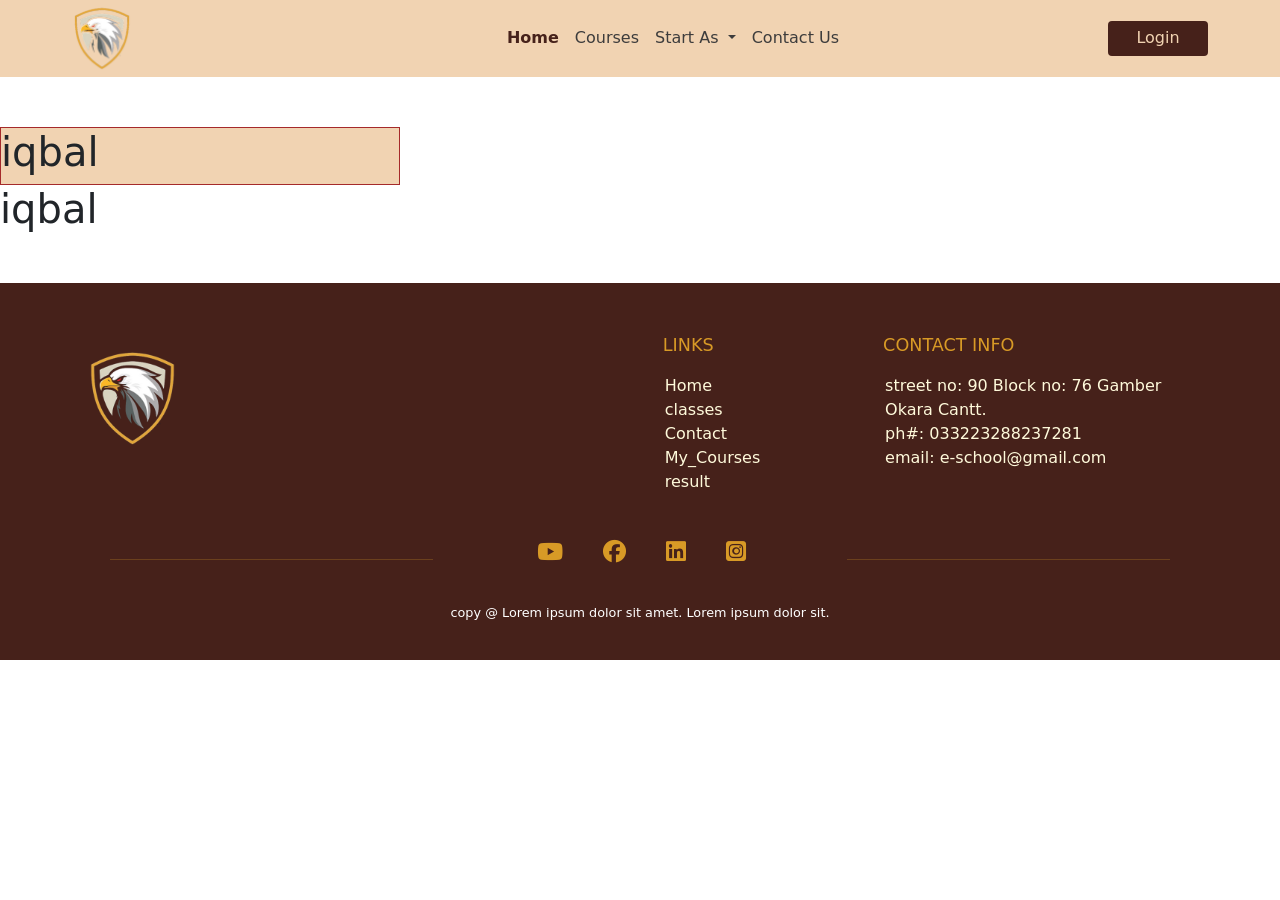
<file: sample.html>
<!DOCTYPE html>
<html lang="en">

<head>
    <meta charset="UTF-8">
    <meta name="viewport" content="width=device-width, initial-scale=1.0">
    <title>e-school</title>
    <link href="https://cdn.jsdelivr.net/npm/bootstrap@5.3.3/dist/css/bootstrap.min.css" rel="stylesheet"
        integrity="sha384-QWTKZyjpPEjISv5WaRU9OFeRpok6YctnYmDr5pNlyT2bRjXh0JMhjY6hW+ALEwIH" crossorigin="anonymous">
    <link rel="stylesheet" href="https://cdnjs.cloudflare.com/ajax/libs/font-awesome/6.6.0/css/all.min.css">
    <link rel="stylesheet" href="style.css">
</head>

<body>
    <!-- nav -->
      <nav class="navbar navbar-expand-lg ">
        <div class="container">
            <a class="navbar-brand" href="./index.html"><img src="./img/logo.png"  alt=""></a>
          <button class="navbar-toggler" type="button" data-bs-toggle="collapse" data-bs-target="#navbarSupportedContent" aria-controls="navbarSupportedContent" aria-expanded="false" aria-label="Toggle navigation">
            <span class="navbar-toggler-icon"></span>
          </button>
          <div class="collapse navbar-collapse" id="navbarSupportedContent">
            <ul class="navbar-nav me-auto mb-2 mb-lg-0  ms-auto">
              <li class="nav-item">
                <a class="nav-link action "  href="./index.html">Home</a>
              </li>
              <li class="nav-item">
                <a class="nav-link" href="./courses.html">Courses</a>
              </li>
              <li class="nav-item dropdown">
                <a class="nav-link dropdown-toggle" href="#" role="button" data-bs-toggle="dropdown" aria-expanded="false">
                  Start As
                </a>
                <li class="nav-item">
                    <a class="nav-link" href="./contact.html">Contact Us</a>
                  </li>
                <ul class="dropdown-menu">
                  <li><a class="dropdown-item" href="#">Student</a></li>
                  <li><hr class="dropdown-divider"></li>
                  <li><a class="dropdown-item" href="#">Teacher</a></li>
                </ul>
              </li>
            </ul>
            <div></div>
                <div class="butt" id="small" >Login</div>
            </div>
          </div>
        </div>
      </nav>
    <!-- nav end-->


    <div class="box">
        <h1>iqbal</h1>
    </div>
    <div class="box2">
        <h1>iqbal</h1>
    </div>
    <!-- footer -->
    <footer>
        <div class="wraper">
            <div class="container">
                <div class="footerwraper">
                    <div class="fooleft">
                        <img src="./img/logo.png" alt="error">
                    </div>
                    <div class="fooright">
                        <div class="linksf">
                            <h3>LINKS</h3>
                            <ul>
                                <li><a href="/index.html">Home</a></li>
                                <li><a href="/index.html">classes</a></li>
                                <li><a href="/index.html">Contact</a></li>
                                <li><a href="/index.html">My_Courses</a></li>
                                <li><a href="/index.html">result</a></li>
                            </ul>
                        </div>
                        <div class="contactf">
                            <h3>CONTACT INFO</h3>
                            <ul>
                                <li>
                                    street no: 90 Block no: 76 Gamber Okara Cantt.
                                </li>
                                <li>ph#: 033223288237281</li>
                                <li>email: e-school@gmail.com</li>
                            </ul>
                        </div>
                    </div>
                </div>
                <div class="fooend">
                    <div class="fooend1">
                        <hr>
                    </div>
                    <div class="fooend2">
                        <ul>
                            <li><a href="https://www.youtube.com/" target="_blank"><i
                                        class="fa-brands fa-youtube"></i></a></li>
                            <li><a href="https://web.facebook.com/?_rdc=1&_rdr" target="_blank"><i
                                        class="fa-brands fa-facebook"></i></a></li>
                            <li><a href="https://pk.linkedin.com/" target="_blank"><i
                                        class="fa-brands fa-linkedin"></i></a></li>
                            <li><a href="https://www.instagram.com/" target="_blank"><i
                                        class="fa-brands fa-square-instagram"></i></a></li>
                        </ul>
                    </div>
                    <div class="fooend3">
                        <hr>
                    </div>
                </div>
                <div class="fooend4">
                    <hr>
                </div>
                <div class="fooend5">
                    <p>copy @ Lorem ipsum dolor sit amet. Lorem ipsum dolor sit.</p>
                </div>
            </div>
        </div>
    </footer>
    <!-- footer end -->
</body>
<script src="https://cdn.jsdelivr.net/npm/bootstrap@5.3.3/dist/js/bootstrap.bundle.min.js"
    integrity="sha384-YvpcrYf0tY3lHB60NNkmXc5s9fDVZLESaAA55NDzOxhy9GkcIdslK1eN7N6jIeHz"
    crossorigin="anonymous"></script>

</html>
</file>
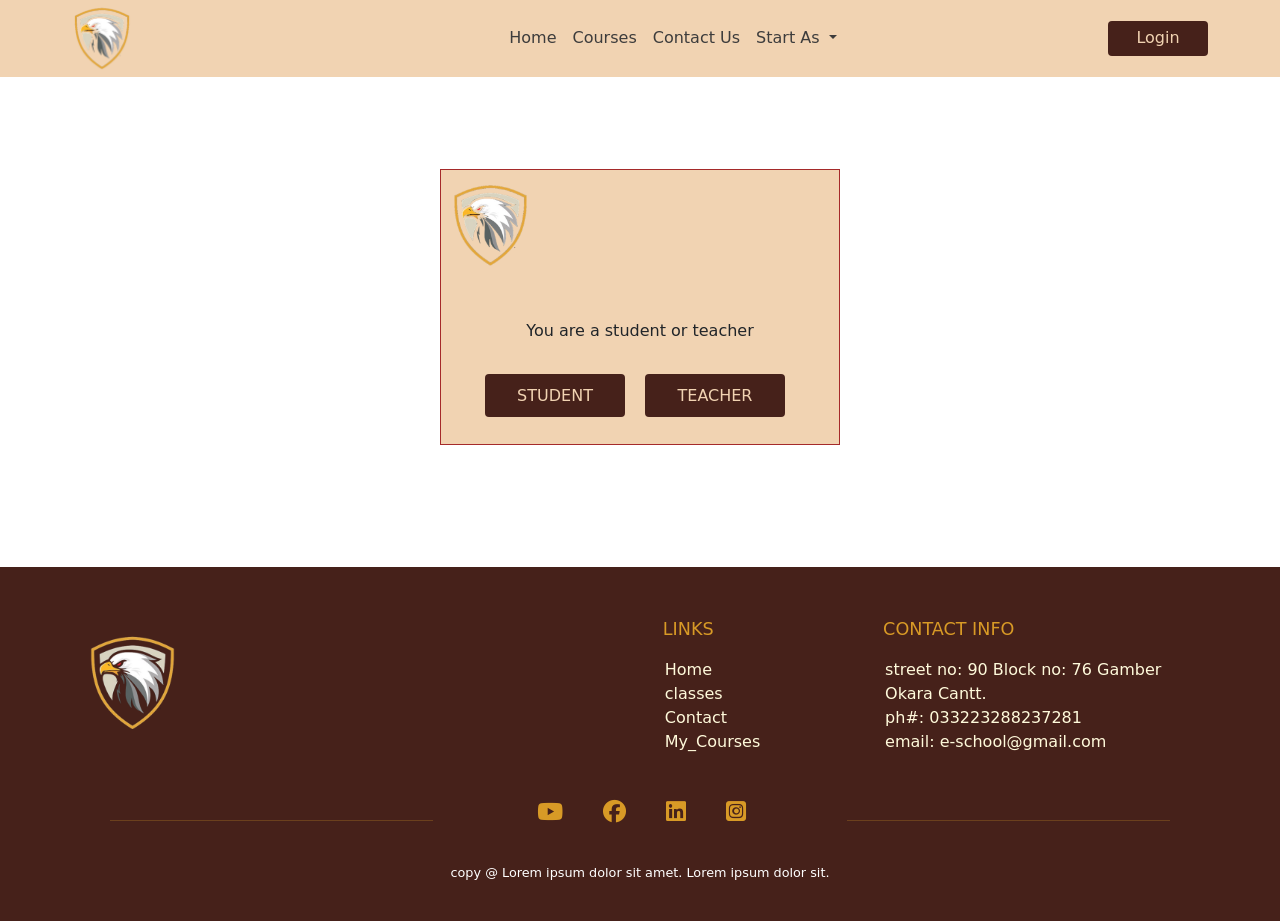
<file: student-teacher.html>
<!DOCTYPE html>
<html lang="en">

<head>
    <meta charset="UTF-8">
    <meta name="viewport" content="width=device-width, initial-scale=1.0">
    <title>e-school</title>
    <link href="https://cdn.jsdelivr.net/npm/bootstrap@5.3.3/dist/css/bootstrap.min.css" rel="stylesheet"
        integrity="sha384-QWTKZyjpPEjISv5WaRU9OFeRpok6YctnYmDr5pNlyT2bRjXh0JMhjY6hW+ALEwIH" crossorigin="anonymous">
    <link rel="stylesheet" href="https://cdnjs.cloudflare.com/ajax/libs/font-awesome/6.6.0/css/all.min.css">
    <link rel="stylesheet" href="style.css">
</head>

<body>
    <!-- nav -->
    <nav class="navbar navbar-expand-lg  ">
        <div class="container">
            <a class="navbar-brand" href="./index.html"><img src="./img/logo.png" alt=""></a>
            <button class="navbar-toggler" type="button" data-bs-toggle="collapse"
                data-bs-target="#navbarSupportedContent" aria-controls="navbarSupportedContent" aria-expanded="false"
                aria-label="Toggle navigation">
                <span class="navbar-toggler-icon"></span>
            </button>
            <div class="collapse navbar-collapse" id="navbarSupportedContent">
                <ul class="navbar-nav me-auto mb-2 mb-lg-0  ms-auto">
                    <li class="nav-item">
                        <a class="nav-link " href="./index.html">Home</a>
                    </li>
                    <li class="nav-item">
                        <a class="nav-link" href="./courses.html">Courses</a>
                    </li>
                    <li class="nav-item">
                        <a class="nav-link" href="./contact.html">Contact Us</a>
                      </li>
                    <li class="nav-item dropdown">
                        <a class="nav-link dropdown-toggle" href="#" role="button" data-bs-toggle="dropdown"
                            aria-expanded="false">
                            Start As
                        </a>
                        <ul class="dropdown-menu">
                            <li><a class="dropdown-item" href="./index.html">Student</a></li>
                            <li>
                                <hr class="dropdown-divider">
                            </li>
                            <li><a class="dropdown-item" href="./login.html">Teacher</a></li>
                        </ul>
                    </li>
                </ul>
                <div></div>
                <div class="butt" id="small">Login</div>
            </div>
        </div>
        </div>
    </nav>
    <!-- nav end-->

    <div class="wraper">

        <div class="container">
            <form action="">
                <div class="form" id="logintb">
                    <div class="box">
                        <div class="logo"><img src="./img/logo.png" alt=""></div>
                        <div class="pay_box">
                            <p>You are a student or teacher</p>
                            <div class="d-flex stteac">
                                <a href="./register.html">
                                    <div class="butt">STUDENT</div>
                                </a> <button>

                                </button>
                                <a href="./register.html">
                                    <div class="butt">TEACHER</div>
                                </a><button>

                                </button>
                            </div>
                        </div>

                    </div>
                </div>
            </form>
        </div>
    </div>

    <!-- footer -->
    <footer>
        <div class="wraper">
            <div class="container">
                <div class="footerwraper">
                    <div class="fooleft">
                        <img src="./img/logo.png" alt="error">
                    </div>
                    <div class="fooright">
                        <div class="linksf">
                            <h3>LINKS</h3>
                            <ul>
                                <li><a href="/index.html">Home</a></li>
                                <li><a href="/index.html">classes</a></li>
                                <li><a href="/index.html">Contact</a></li>
                                <li><a href="/index.html">My_Courses</a></li>
                            </ul>
                        </div>
                        <div class="contactf">
                            <h3>CONTACT INFO</h3>
                            <ul>
                                <li>
                                    street no: 90 Block no: 76 Gamber Okara Cantt.
                                </li>
                                <li>ph#: 033223288237281</li>
                                <li>email: e-school@gmail.com</li>
                            </ul>
                        </div>
                    </div>
                </div>
                <div class="fooend">
                    <div class="fooend1">
                        <hr>
                    </div>
                    <div class="fooend2">
                        <ul>
                            <li><a href="https://www.youtube.com/" target="_blank"><i
                                        class="fa-brands fa-youtube"></i></a></li>
                            <li><a href="https://web.facebook.com/?_rdc=1&_rdr" target="_blank"><i
                                        class="fa-brands fa-facebook"></i></a></li>
                            <li><a href="https://pk.linkedin.com/" target="_blank"><i
                                        class="fa-brands fa-linkedin"></i></a></li>
                            <li><a href="https://www.instagram.com/" target="_blank"><i
                                        class="fa-brands fa-square-instagram"></i></a></li>
                        </ul>
                    </div>
                    <div class="fooend3">
                        <hr>
                    </div>
                </div>
                <div class="fooend4">
                    <hr>
                </div>
                <div class="fooend5">
                    <p>copy @ Lorem ipsum dolor sit amet. Lorem ipsum dolor sit.</p>
                </div>
            </div>
        </div>
    </footer>
    <!-- footer end -->
</body>
<script src="https://cdn.jsdelivr.net/npm/bootstrap@5.3.3/dist/js/bootstrap.bundle.min.js"
    integrity="sha384-YvpcrYf0tY3lHB60NNkmXc5s9fDVZLESaAA55NDzOxhy9GkcIdslK1eN7N6jIeHz"
    crossorigin="anonymous"></script>

</html>
</file>
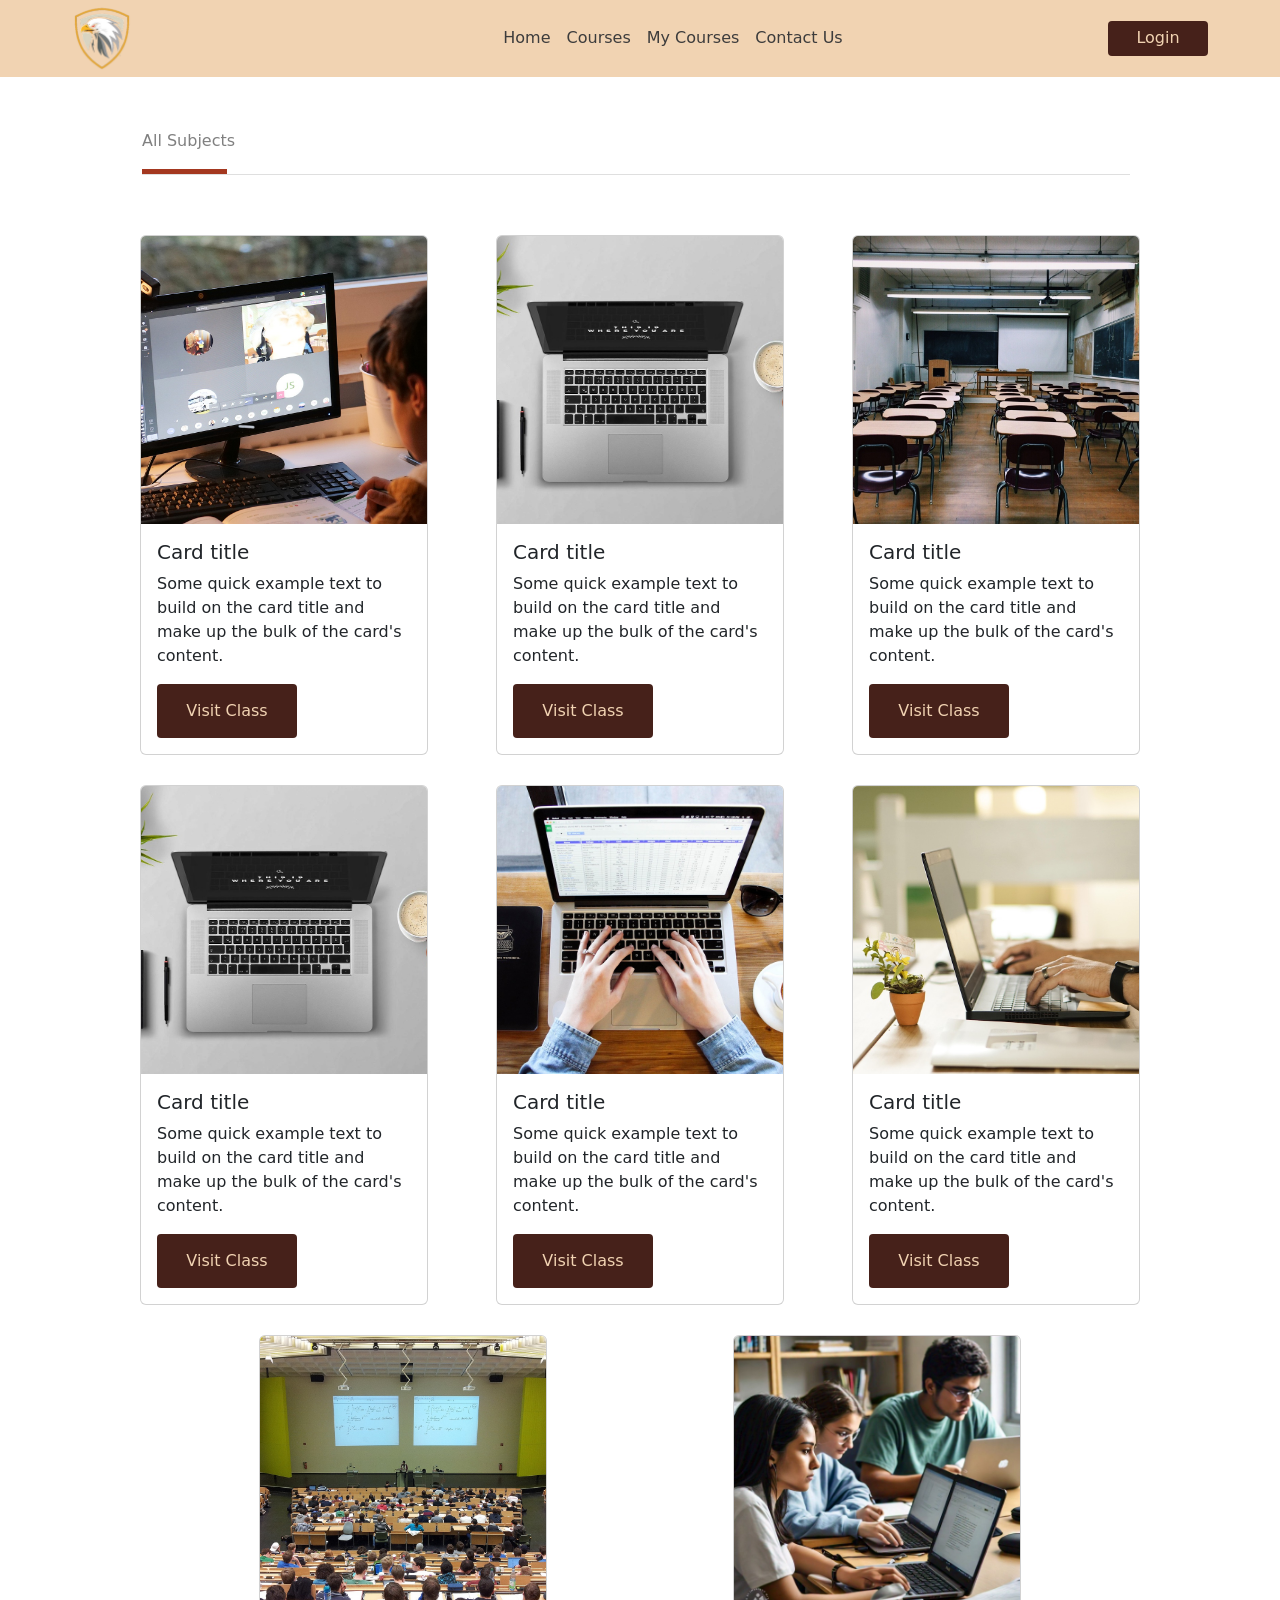
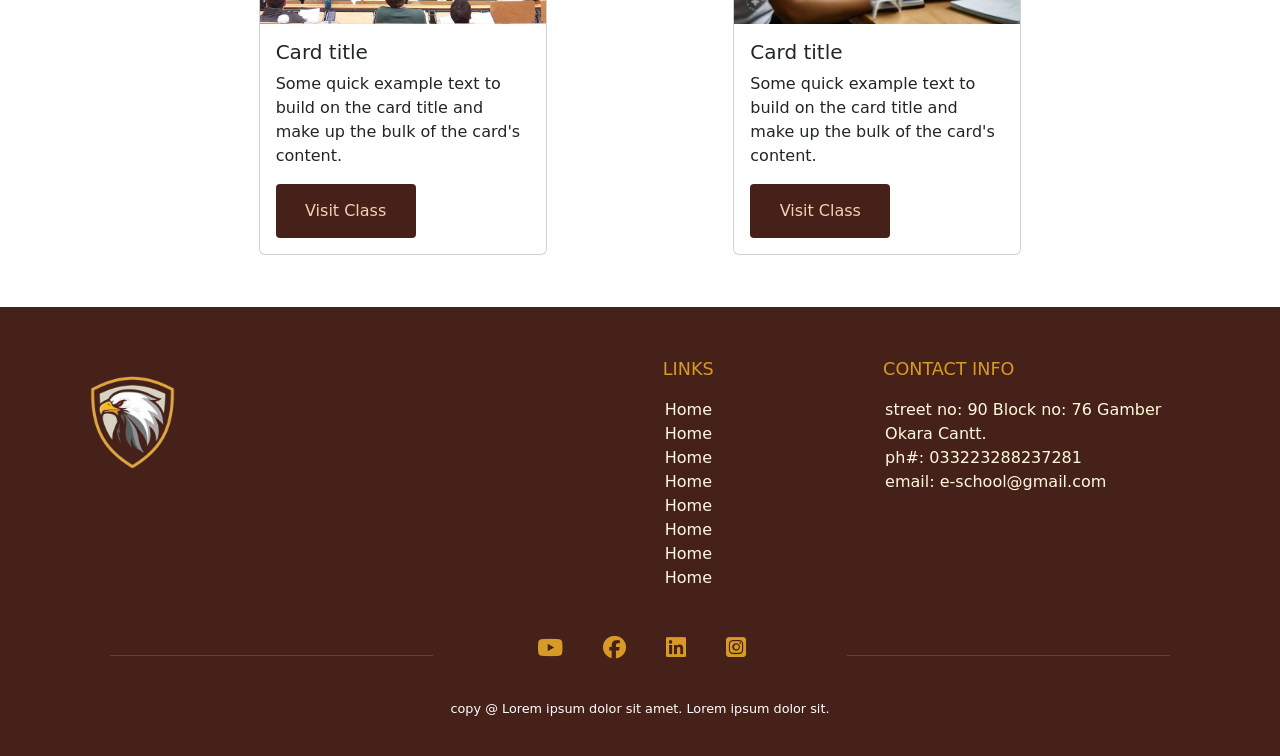
<file: subjects.html>
<!DOCTYPE html>
<html lang="en">

<head>
    <meta charset="UTF-8">
    <meta name="viewport" content="width=device-width, initial-scale=1.0">
    <title>e-school</title>
    <link href="https://cdn.jsdelivr.net/npm/bootstrap@5.3.3/dist/css/bootstrap.min.css" rel="stylesheet"
        integrity="sha384-QWTKZyjpPEjISv5WaRU9OFeRpok6YctnYmDr5pNlyT2bRjXh0JMhjY6hW+ALEwIH" crossorigin="anonymous">
    <link rel="stylesheet" href="https://cdnjs.cloudflare.com/ajax/libs/font-awesome/6.6.0/css/all.min.css">
    <link rel="stylesheet" href="style.css">
</head>

<body>
    <!-- nav -->
    <nav class="navbar navbar-expand-lg ">
        <div class="container">
            <a class="navbar-brand" href="./index.html"><img src="./img/logo.png"  alt=""></a>
          <button class="navbar-toggler" type="button" data-bs-toggle="collapse" data-bs-target="#navbarSupportedContent" aria-controls="navbarSupportedContent" aria-expanded="false" aria-label="Toggle navigation">
            <span class="navbar-toggler-icon"></span>
          </button>
          <div class="collapse navbar-collapse" id="navbarSupportedContent">
            <ul class="navbar-nav me-auto mb-2 mb-lg-0  ms-auto">
              <li class="nav-item">
                <a class="nav-link "  href="./index.html">Home</a>
              </li>
              <li class="nav-item">
                <a class="nav-link" href="./courses.html">Courses</a>
              </li>
              <li class="nav-item">
                <a class="nav-link" href="./mycourses.html">My Courses</a>
              </li>
              <li class="nav-item">
                <a class="nav-link" href="./contact.html">Contact Us</a>
              </li>
            </ul>
            <div></div>
                <div class="butt" id="small" >Login</div>
            </div>
          </div>
        </div>
      </nav>
    <!-- nav end-->
    <!-- cars -->
     <div class="wraper">
        <div class="container">
            <div class="cardbox ">
                <div class="subjparas"><p>All Subjects</p>
                    <div class="sunjparashr">
                       
                    </div>
                <hr></div>
                <div class="cardwraper" id="subjcards">
                    
                    <div class="card cardimgwith" style="width: 18rem;">
                        <img src="./img/child-5976951_1280.jpg" class="card-img-top" alt="...">
                        <div class="card-body">
                          <h5 class="card-title">Card title</h5>
                          <p class="card-text">Some quick example text to build on the card title and make up the bulk of the card's content.</p>
                          <a href="./class.html"><div class="butt" id="cardbut" >Visit Class</div></a>
                        </div>
                    </div>
                    <div class="card cardimgwith" style="width: 18rem;">
                        <img src="./img/laptop-1205256_1280.jpg" class="card-img-top" alt="...">
                        <div class="card-body">
                          <h5 class="card-title">Card title</h5>
                          <p class="card-text">Some quick example text to build on the card title and make up the bulk of the card's content.</p>
                          <a href="./class.html"><div class="butt" id="cardbut" >Visit Class</div></a>
                        </div>
                    </div>
                    <div class="card cardimgwith" style="width: 18rem;">
                        <img src="./img/classroom-2093743_1280.jpg" class="card-img-top" alt="...">
                        <div class="card-body">
                          <h5 class="card-title">Card title</h5>
                          <p class="card-text">Some quick example text to build on the card title and make up the bulk of the card's content.</p>
                          <a href="./class.html"><div class="butt" id="cardbut" >Visit Class</div></a>
                        </div>
                    </div>
                    <div class="card cardimgwith" style="width: 18rem;">
                        <img src="./img/laptop-1205256_1280.jpg" class="card-img-top" alt="...">
                        <div class="card-body">
                          <h5 class="card-title">Card title</h5>
                          <p class="card-text">Some quick example text to build on the card title and make up the bulk of the card's content.</p>
                          <a href="./class.html"><div class="butt" id="cardbut" >Visit Class</div></a>
                        </div>
                    </div>
                    <div class="card cardimgwith" style="width: 18rem;">
                        <img src="./img/notebook-1850613_1280.jpg" class="card-img-top" alt="...">
                        <div class="card-body">
                          <h5 class="card-title">Card title</h5>
                          <p class="card-text">Some quick example text to build on the card title and make up the bulk of the card's content.</p>
                          <a href="./class.html"><div class="butt" id="cardbut" >Visit Class</div></a>
                        </div>
                    </div>
                    <div class="card cardimgwith" style="width: 18rem;">
                        <img src="./img/online-4208112_1280.jpg" class="card-img-top" alt="...">
                        <div class="card-body">
                          <h5 class="card-title">Card title</h5>
                          <p class="card-text">Some quick example text to build on the card title and make up the bulk of the card's content.</p>
                          <a href="./class.html"><div class="butt" id="cardbut" >Visit Class</div></a>
                        </div>
                    </div>
                    <div class="card cardimgwith" style="width: 18rem;">
                        <img src="./img/university-105709_1280.jpg" class="card-img-top" alt="...">
                        <div class="card-body">
                          <h5 class="card-title">Card title</h5>
                          <p class="card-text">Some quick example text to build on the card title and make up the bulk of the card's content.</p>
                          <a href="./class.html"><div class="butt" id="cardbut" >Visit Class</div></a>
                        </div>
                    </div>
                    <div class="card cardimgwith" style="width: 18rem;">
                        <img src="./img/WhatsApp Image 2024-08-27 at 00.43.15_97d76447.jpg" class="card-img-top" alt="...">
                        <div class="card-body">
                          <h5 class="card-title">Card title</h5>
                          <p class="card-text">Some quick example text to build on the card title and make up the bulk of the card's content.</p>
                          <a href="./class.html"><div class="butt" id="cardbut" >Visit Class</div></a>
                        </div>
                    </div>
    
                </div>
            </div>
        </div>
     </div>
    <!-- cars end -->

    <!-- footer -->
    <footer>
        <div class="wraper">
            <div class="container">
                <div class="footerwraper">
                    <div class="fooleft">
                        <img src="./img/logo.png" alt="error">
                    </div>
                    <div class="fooright">
                        <div class="linksf">
                            <h3>LINKS</h3>
                            <ul>
                                <li><a href="/index.html">Home</a></li>
                                <li><a href="/index.html">Home</a></li>
                                <li><a href="/index.html">Home</a></li>
                                <li><a href="/index.html">Home</a></li>
                                <li><a href="/index.html">Home</a></li>
                                <li><a href="/index.html">Home</a></li>
                                <li><a href="/index.html">Home</a></li>
                                <li><a href="/index.html">Home</a></li>
                            </ul>
                        </div>
                        <div class="contactf">
                            <h3>CONTACT INFO</h3>
                            <ul>
                                <li>
                                    street no: 90 Block no: 76 Gamber Okara Cantt.
                                </li>
                                <li>ph#: 033223288237281</li>
                                <li>email: e-school@gmail.com</li>
                            </ul>
                        </div>
                    </div>
                </div>
                <div class="fooend">
                    <div class="fooend1">
                        <hr>
                    </div>
                    <div class="fooend2">
                        <ul>
                            <li><a href="https://www.youtube.com/" target="_blank"><i
                                        class="fa-brands fa-youtube"></i></a></li>
                            <li><a href="https://web.facebook.com/?_rdc=1&_rdr" target="_blank"><i
                                        class="fa-brands fa-facebook"></i></a></li>
                            <li><a href="https://pk.linkedin.com/" target="_blank"><i
                                        class="fa-brands fa-linkedin"></i></a></li>
                            <li><a href="https://www.instagram.com/" target="_blank"><i
                                        class="fa-brands fa-square-instagram"></i></a></li>
                        </ul>
                    </div>
                    <div class="fooend3">
                        <hr>
                    </div>
                </div>
                <div class="fooend4">
                    <hr>
                </div>
                <div class="fooend5">
                    <p>copy @ Lorem ipsum dolor sit amet. Lorem ipsum dolor sit.</p>
                </div>
            </div>
        </div>
    </footer>
    <!-- footer end -->
</body>
<script src="https://cdn.jsdelivr.net/npm/bootstrap@5.3.3/dist/js/bootstrap.bundle.min.js"
    integrity="sha384-YvpcrYf0tY3lHB60NNkmXc5s9fDVZLESaAA55NDzOxhy9GkcIdslK1eN7N6jIeHz"
    crossorigin="anonymous"></script>

</html>
</file>
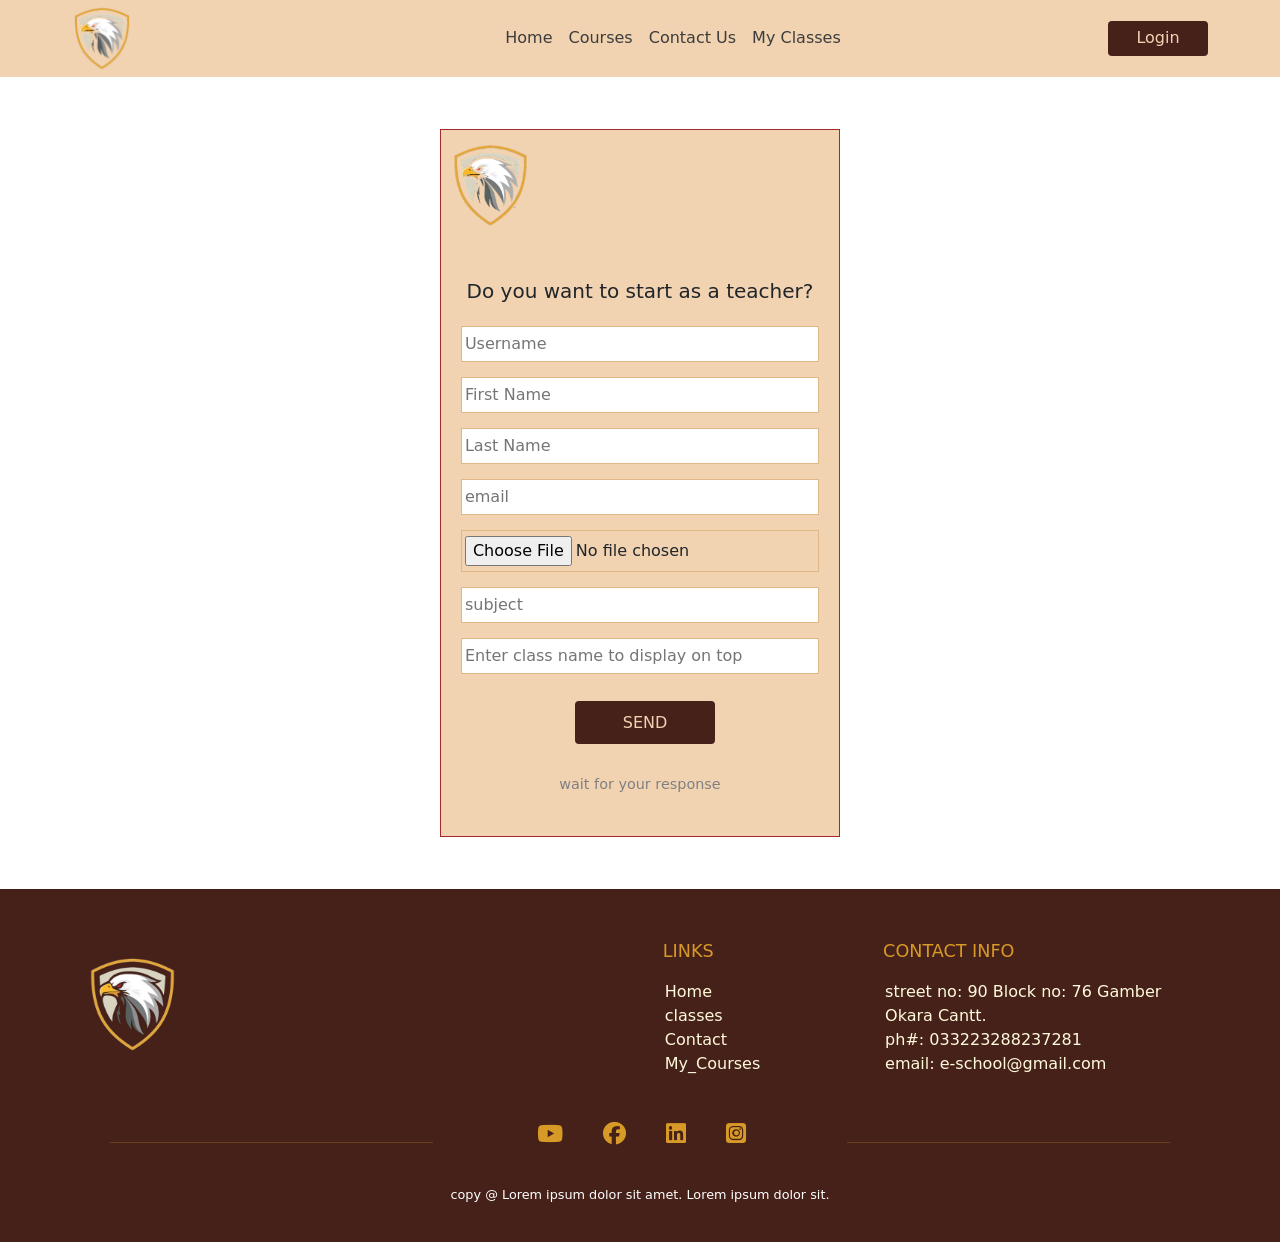
<file: teacherhome.html>
<!DOCTYPE html>
<html lang="en">

<head>
    <meta charset="UTF-8">
    <meta name="viewport" content="width=device-width, initial-scale=1.0">
    <title>e-school</title>
    <link href="https://cdn.jsdelivr.net/npm/bootstrap@5.3.3/dist/css/bootstrap.min.css" rel="stylesheet"
        integrity="sha384-QWTKZyjpPEjISv5WaRU9OFeRpok6YctnYmDr5pNlyT2bRjXh0JMhjY6hW+ALEwIH" crossorigin="anonymous">
    <link rel="stylesheet" href="https://cdnjs.cloudflare.com/ajax/libs/font-awesome/6.6.0/css/all.min.css">
    <link rel="stylesheet" href="style.css">
</head>

<body>
    
   <!-- nav -->
   <nav class="navbar navbar-expand-lg  ">
    <div class="container">
        <a class="navbar-brand" href="./index.html"><img src="./img/logo.png"  alt=""></a>
      <button class="navbar-toggler" type="button" data-bs-toggle="collapse" data-bs-target="#navbarSupportedContent" aria-controls="navbarSupportedContent" aria-expanded="false" aria-label="Toggle navigation">
        <span class="navbar-toggler-icon"></span>
      </button>
      <div class="collapse navbar-collapse" id="navbarSupportedContent">
        <ul class="navbar-nav me-auto mb-2 mb-lg-0  ms-auto">
          <li class="nav-item">
            <a class="nav-link "  href="./index.html">Home</a>
          </li>
          <li class="nav-item">
            <a class="nav-link" href="./courses.html">Courses</a>
          </li>
          <li class="nav-item">
            <a class="nav-link" href="./contact.html">Contact Us</a>
          </li>
          <li class="nav-item">
            <a class="nav-link" href="./teachersclasses.html">My Classes</a>
          </li>
        </ul>
        <div></div>
            <div class="butt" id="small" >Login</div>
        </div>
      </div>
    </div>
  </nav>
<!-- nav end-->
    <!-- from -->
    <div class="wraper">
        
            <div class="container">
                <div class="form">
                <div class="box">
                    <div class="logo"><img src="./img/logo.png" alt=""></div>
                    <div class="pay_box">
                        <h5>Do you want to start as a teacher?</h6>
                    <input type="username" placeholder="Username" name="username" id="">
                    <input type="name" placeholder="First Name" name="fname" id="">
                    <input type="name" placeholder="Last Name" name="lname" id="">
                    <input type="email" placeholder="email" name="email" id="">
                    <input type="file" placeholder="file" name="file" id="">
                    <input type="text" placeholder="subject">
                    <input type="text" placeholder="Enter class name to display on top">
                </div>
                    <div class="butcen"><div class="butt" id="buttonre">SEND</div></div>
                    <div class="retext">
                        <span>wait for your response</span>
                    </div>
                </div>
            </div>
        </div>
        </div>
    </div>

    <!-- footer -->
    <footer>
        <div class="wraper">
            <div class="container">
                <div class="footerwraper">
                    <div class="fooleft">
                        <img src="./img/logo.png" alt="error">
                    </div>
                    <div class="fooright">
                        <div class="linksf">
                            <h3>LINKS</h3>
                            <ul>
                                <li><a href="/index.html">Home</a></li>
                                <li><a href="/index.html">classes</a></li>
                                <li><a href="/index.html">Contact</a></li>
                                <li><a href="/index.html">My_Courses</a></li>
                            </ul>
                        </div>
                        <div class="contactf">
                            <h3>CONTACT INFO</h3>
                            <ul>
                                <li>
                                    street no: 90 Block no: 76 Gamber Okara Cantt.
                                </li>
                                <li>ph#: 033223288237281</li>
                                <li>email: e-school@gmail.com</li>
                            </ul>
                        </div>
                    </div>
                </div>
                <div class="fooend">
                    <div class="fooend1">
                        <hr>
                    </div>
                    <div class="fooend2">
                        <ul>
                            <li><a href="https://www.youtube.com/" target="_blank"><i
                                        class="fa-brands fa-youtube"></i></a></li>
                            <li><a href="https://web.facebook.com/?_rdc=1&_rdr" target="_blank"><i
                                        class="fa-brands fa-facebook"></i></a></li>
                            <li><a href="https://pk.linkedin.com/" target="_blank"><i
                                        class="fa-brands fa-linkedin"></i></a></li>
                            <li><a href="https://www.instagram.com/" target="_blank"><i
                                        class="fa-brands fa-square-instagram"></i></a></li>
                        </ul>
                    </div>
                    <div class="fooend3">
                        <hr>
                    </div>
                </div>
                <div class="fooend4">
                    <hr>
                </div>
                <div class="fooend5">
                    <p>copy @ Lorem ipsum dolor sit amet. Lorem ipsum dolor sit.</p>
                </div>
            </div>
        </div>
    </footer>
    <!-- footer end -->
</body>
<script src="https://cdn.jsdelivr.net/npm/bootstrap@5.3.3/dist/js/bootstrap.bundle.min.js"
    integrity="sha384-YvpcrYf0tY3lHB60NNkmXc5s9fDVZLESaAA55NDzOxhy9GkcIdslK1eN7N6jIeHz"
    crossorigin="anonymous"></script>

</html>
</file>
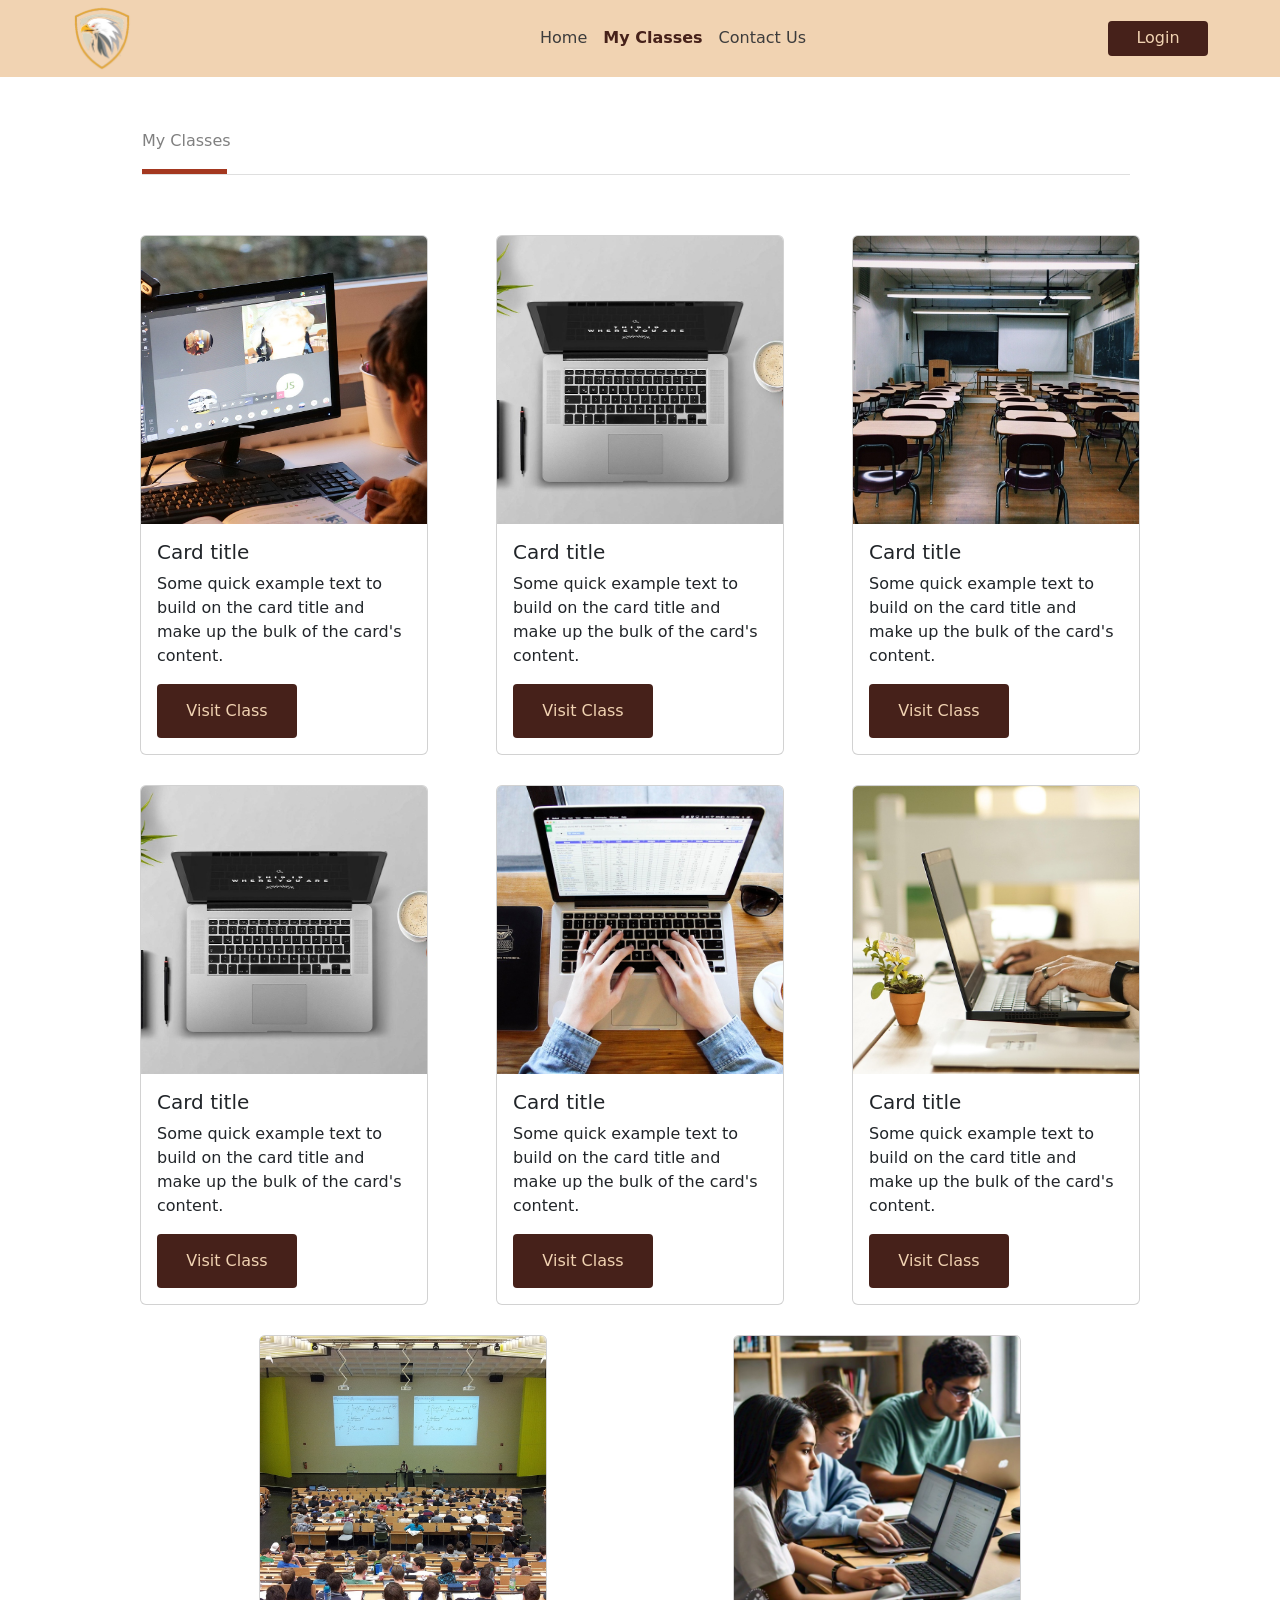
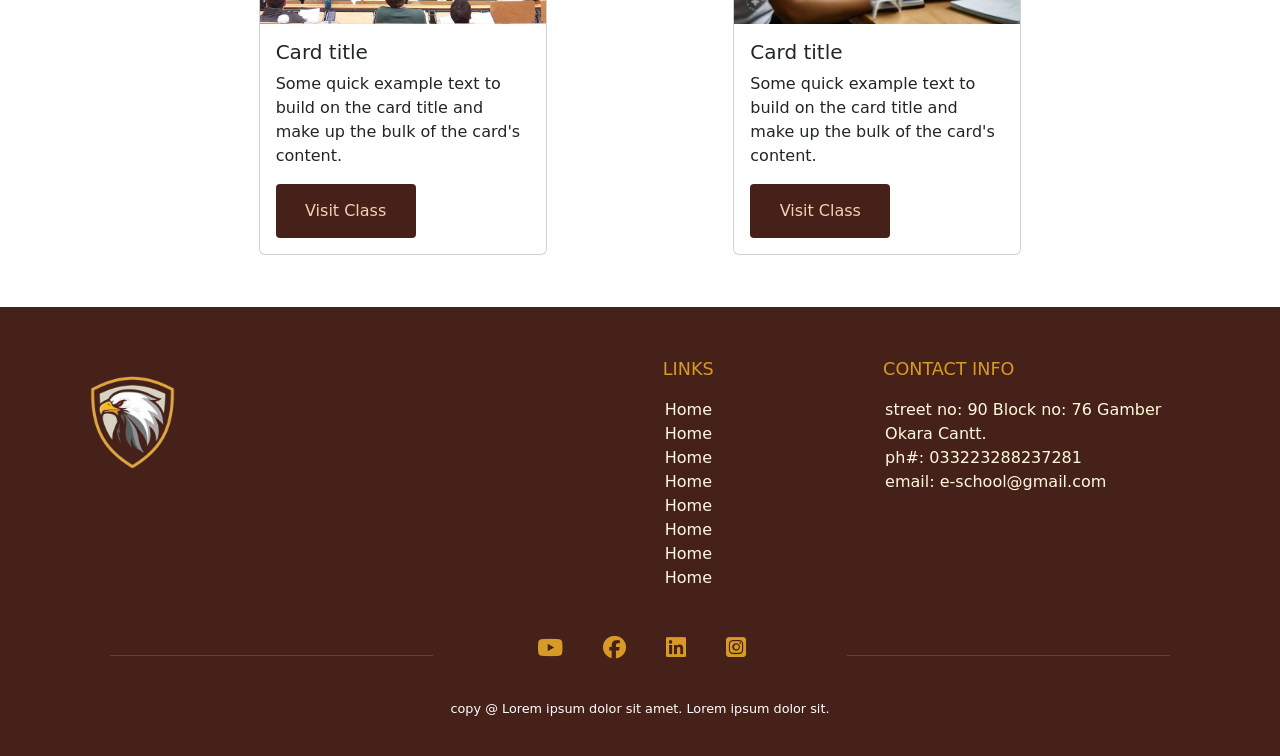
<file: teachersclasses.html>
<!DOCTYPE html>
<html lang="en">

<head>
    <meta charset="UTF-8">
    <meta name="viewport" content="width=device-width, initial-scale=1.0">
    <title>e-school</title>
    <link href="https://cdn.jsdelivr.net/npm/bootstrap@5.3.3/dist/css/bootstrap.min.css" rel="stylesheet"
        integrity="sha384-QWTKZyjpPEjISv5WaRU9OFeRpok6YctnYmDr5pNlyT2bRjXh0JMhjY6hW+ALEwIH" crossorigin="anonymous">
    <link rel="stylesheet" href="https://cdnjs.cloudflare.com/ajax/libs/font-awesome/6.6.0/css/all.min.css">
    <link rel="stylesheet" href="style.css">
</head>

<body>
    <!-- nav -->
    <nav class="navbar navbar-expand-lg ">
        <div class="container">
            <a class="navbar-brand" href="./index.html"><img src="./img/logo.png"  alt=""></a>
          <button class="navbar-toggler" type="button" data-bs-toggle="collapse" data-bs-target="#navbarSupportedContent" aria-controls="navbarSupportedContent" aria-expanded="false" aria-label="Toggle navigation">
            <span class="navbar-toggler-icon"></span>
          </button>
          <div class="collapse navbar-collapse" id="navbarSupportedContent">
            <ul class="navbar-nav me-auto mb-2 mb-lg-0  ms-auto">
              <li class="nav-item">
                <a class="nav-link "  href="./index.html">Home</a>
              </li>
             
              <li class="nav-item">
                <a class="nav-link action" href="./teachersclasses.html">My Classes</a>
              </li>
              <li class="nav-item">
                <a class="nav-link" href="./contact.html">Contact Us</a>
              </li>
            </ul>
            <div></div>
                <div class="butt" id="small" >Login</div>
            </div>
          </div>
        </div>
      </nav>
    <!-- nav end-->
    <!-- cars -->
     <div class="wraper">
        <div class="container">
            <div class="cardbox ">
                <div class="subjparas"><p>My Classes</p>
                    <div class="sunjparashr">
                       
                    </div>
                <hr></div>
                <div class="cardwraper" id="subjcards">
                    
                    <div class="card cardimgwith" style="width: 18rem;">
                        <img src="./img/child-5976951_1280.jpg" class="card-img-top" alt="...">
                        <div class="card-body">
                          <h5 class="card-title">Card title</h5>
                          <p class="card-text">Some quick example text to build on the card title and make up the bulk of the card's content.</p>
                          <a href="./class.html"><div class="butt" id="cardbut" >Visit Class</div></a>
                        </div>
                    </div>
                    <div class="card cardimgwith" style="width: 18rem;">
                        <img src="./img/laptop-1205256_1280.jpg" class="card-img-top" alt="...">
                        <div class="card-body">
                          <h5 class="card-title">Card title</h5>
                          <p class="card-text">Some quick example text to build on the card title and make up the bulk of the card's content.</p>
                          <a href="./class.html"><div class="butt" id="cardbut" >Visit Class</div></a>
                        </div>
                    </div>
                    <div class="card cardimgwith" style="width: 18rem;">
                        <img src="./img/classroom-2093743_1280.jpg" class="card-img-top" alt="...">
                        <div class="card-body">
                          <h5 class="card-title">Card title</h5>
                          <p class="card-text">Some quick example text to build on the card title and make up the bulk of the card's content.</p>
                          <a href="./class.html"><div class="butt" id="cardbut" >Visit Class</div></a>
                        </div>
                    </div>
                    <div class="card cardimgwith" style="width: 18rem;">
                        <img src="./img/laptop-1205256_1280.jpg" class="card-img-top" alt="...">
                        <div class="card-body">
                          <h5 class="card-title">Card title</h5>
                          <p class="card-text">Some quick example text to build on the card title and make up the bulk of the card's content.</p>
                          <a href="./class.html"><div class="butt" id="cardbut" >Visit Class</div></a>
                        </div>
                    </div>
                    <div class="card cardimgwith" style="width: 18rem;">
                        <img src="./img/notebook-1850613_1280.jpg" class="card-img-top" alt="...">
                        <div class="card-body">
                          <h5 class="card-title">Card title</h5>
                          <p class="card-text">Some quick example text to build on the card title and make up the bulk of the card's content.</p>
                          <a href="./class.html"><div class="butt" id="cardbut" >Visit Class</div></a>
                        </div>
                    </div>
                    <div class="card cardimgwith" style="width: 18rem;">
                        <img src="./img/online-4208112_1280.jpg" class="card-img-top" alt="...">
                        <div class="card-body">
                          <h5 class="card-title">Card title</h5>
                          <p class="card-text">Some quick example text to build on the card title and make up the bulk of the card's content.</p>
                          <a href="./class.html"><div class="butt" id="cardbut" >Visit Class</div></a>
                        </div>
                    </div>
                    <div class="card cardimgwith" style="width: 18rem;">
                        <img src="./img/university-105709_1280.jpg" class="card-img-top" alt="...">
                        <div class="card-body">
                          <h5 class="card-title">Card title</h5>
                          <p class="card-text">Some quick example text to build on the card title and make up the bulk of the card's content.</p>
                          <a href="./class.html"><div class="butt" id="cardbut" >Visit Class</div></a>
                        </div>
                    </div>
                    <div class="card cardimgwith" style="width: 18rem;">
                        <img src="./img/WhatsApp Image 2024-08-27 at 00.43.15_97d76447.jpg" class="card-img-top" alt="...">
                        <div class="card-body">
                          <h5 class="card-title">Card title</h5>
                          <p class="card-text">Some quick example text to build on the card title and make up the bulk of the card's content.</p>
                          <a href="./class.html"><div class="butt" id="cardbut" >Visit Class</div></a>
                        </div>
                    </div>
    
                </div>
            </div>
        </div>
     </div>
    <!-- cars end -->

    <!-- footer -->
    <footer>
        <div class="wraper">
            <div class="container">
                <div class="footerwraper">
                    <div class="fooleft">
                        <img src="./img/logo.png" alt="error">
                    </div>
                    <div class="fooright">
                        <div class="linksf">
                            <h3>LINKS</h3>
                            <ul>
                                <li><a href="/index.html">Home</a></li>
                                <li><a href="/index.html">Home</a></li>
                                <li><a href="/index.html">Home</a></li>
                                <li><a href="/index.html">Home</a></li>
                                <li><a href="/index.html">Home</a></li>
                                <li><a href="/index.html">Home</a></li>
                                <li><a href="/index.html">Home</a></li>
                                <li><a href="/index.html">Home</a></li>
                            </ul>
                        </div>
                        <div class="contactf">
                            <h3>CONTACT INFO</h3>
                            <ul>
                                <li>
                                    street no: 90 Block no: 76 Gamber Okara Cantt.
                                </li>
                                <li>ph#: 033223288237281</li>
                                <li>email: e-school@gmail.com</li>
                            </ul>
                        </div>
                    </div>
                </div>
                <div class="fooend">
                    <div class="fooend1">
                        <hr>
                    </div>
                    <div class="fooend2">
                        <ul>
                            <li><a href="https://www.youtube.com/" target="_blank"><i
                                        class="fa-brands fa-youtube"></i></a></li>
                            <li><a href="https://web.facebook.com/?_rdc=1&_rdr" target="_blank"><i
                                        class="fa-brands fa-facebook"></i></a></li>
                            <li><a href="https://pk.linkedin.com/" target="_blank"><i
                                        class="fa-brands fa-linkedin"></i></a></li>
                            <li><a href="https://www.instagram.com/" target="_blank"><i
                                        class="fa-brands fa-square-instagram"></i></a></li>
                        </ul>
                    </div>
                    <div class="fooend3">
                        <hr>
                    </div>
                </div>
                <div class="fooend4">
                    <hr>
                </div>
                <div class="fooend5">
                    <p>copy @ Lorem ipsum dolor sit amet. Lorem ipsum dolor sit.</p>
                </div>
            </div>
        </div>
    </footer>
    <!-- footer end -->
</body>
<script src="https://cdn.jsdelivr.net/npm/bootstrap@5.3.3/dist/js/bootstrap.bundle.min.js"
    integrity="sha384-YvpcrYf0tY3lHB60NNkmXc5s9fDVZLESaAA55NDzOxhy9GkcIdslK1eN7N6jIeHz"
    crossorigin="anonymous"></script>

</html>
</file>
<file: style.css>
/* img set
object-fit: cover;
 object-fit: contain;
 */
*{
    margin: 0%;
    padding: 0%;
    box-sizing: border-box;
}
:root
{
    --dark:#46211A;
    --medium:#A43820;
    --light:#F1D3B2;
}
ul 
{
    list-style-type: none;
    
}
a
{
    list-style-type: none;
    text-decoration: none;
}
.width_100
{
    width: 100%;
}
.pm
{
    margin: 20px 5px;
}
.container
{
    width: 96%;
    padding: 2px 2px;
    justify-content: center;
    align-items: center;
}
.wraper
{
    width: 100%;
}
.navbar
{
    background-color: var(--light);
}
.banner_home{
    background-color: var(--dark);
    height: 90vh;
}
/* nav */
.navbar-brand img
{
    scale: 1.8;
    padding-right: 50px;
    width: 150px;
}

.nav-link
{
    color: #3d3c3c;
}
.nav-link:hover
{
    color: var(--medium);
}
.action
{
    color: var(--dark);
    font-weight: 700;
}
/* nav nav*/
/* border */
.shap_divi
{
    margin-top: 550px;
    z-index: -90;
}
.custom-shape-divider-top-1724760974 {
    position: absolute;
    top: 0;
    left: 0;
    width: 100%;
    overflow: hidden;
    line-height: 0;
}

.custom-shape-divider-top-1724760974 svg {
    position: relative;
    display: block;
    width: calc(192% + 1.3px);
    height: 79px;
}

.custom-shape-divider-top-1724760974 .shape-fill {
    fill: #46211A;
}
/* border end*/
/* banner */
.banner_wraper
{
    padding: 20px 4px;
}
.banner_wraper h1
{
    color:  rgb(248, 240, 229);
}
.banner_wraper p
{
    width: 80%;
    color: rgba(250, 235, 215, 0.603);
    font-size: 0.9rem;
}
.banner_left
{
    width: 40%;
    margin-top: 7%;
}
.banner_imgs
{
    width: 49%;
}
.banner_right img
{
    border-radius: 100%;
    margin-top: 50px;
    margin-left: 6px;
}
/* banner end */
/* feature */
#whyusid
{
    margin-top: -50px;
    margin-bottom: 90px;
}
#fea
{
    margin-top: 90px;
}
.feature-wraper
{
    margin: 40px 5px;

}
.whyusright
{
    margin-top: 45px;
}
.heading
{
    display: flex;
    flex-wrap: wrap;
    justify-content: center;
    align-items: center;
}
.heading1
{
    font-size: 1.5rem;
    color: rgba(0, 0, 0, 0.774);
}
.heading2
{
    font-size: 1.8rem;
    font-weight: 700;
    color: var(--medium);
}
.cardcarousel
{
    display: flex;
    flex-wrap: wrap;
    justify-content: space-around;
    margin-bottom: 40px;
    padding-bottom: 40px;
    
}
.cardcarouselcard
{
 margin-bottom: 40px;
}
/* feature end */
/* why us */
#imgho img:hover
{
    opacity:0.7 ;
}
#imgho
{
    border-radius: 100%;
}
.imgcircle3 img
{
    border: 16px solid var(--light);
    border-radius: 35%;
}
.whyusleft
{
    width: 50%;
}
.whyusright
{
    width: 49%;
}
/* why us end */
.carousel-item
{
    margin-top: 60px;
}
.carousel-control-prev-icon, .carousel-control-next-icon
{
    background-color: var(--light);
    border-radius: 100%;
}
/* counter */
/*  Counter Section  */


.counter-box {
	display: block;
	background: var(--light);
	padding: 40px 20px 37px;
	text-align: center
}

.counter-box p {
	margin: 5px 0 0;
	padding: 0;
	color: #ffffff;
	font-size: 18px;
	font-weight: 500
}
.counter-box:hover
{
    background-color: var(--dark);
}

.counter-box i {
	font-size: 60px;
	margin: 0 0 15px;
	color: #d2d2d2
}

.counter { 
	display: block;
	font-size: 32px;
	font-weight: 700;
	color: #000000;
	line-height: 28px
}

.counter-box.colored {
      background:  var(--light);
}

.counter-box.colored p,
.counter-box.colored i,
.counter-box.colored .counter {
	color: #fff
}
#summary
{
    margin-top: 50px;
    margin-bottom: 60px;
}
/* counter end */
/* vission */
.vleft
{
    width: 50%;
    padding: 10px;
}
.vleft p
{
    font-size: 0.9rem;
    color: gray;
}
.vright
{
    width: 49%;
}
.vright img
{
    width: 90%;
   border-top-left-radius: 100%;
   display: flex;
   flex-direction: column;
   justify-content: right;      
}
#vision
{
    margin: 70px 4px;
}
.visionwraper
{
    display: flex;
    flex-wrap: wrap;

}

/* vission end */
/* footer */
footer
{
    margin-top: 50px;
    background: var(--dark);
    width: 100%;
}
.footerwraper
{
    display: flex;
    flex-wrap: wrap;
    width: 100%;
    margin-top: 50px;
    margin-bottom: 40px;
}
.fooleft
{
    width: 30%;
}
.fooleft img
{
    width: 80%;
    margin-left: -76px;
}
.fooright
{
    width:69%;
    display: flex;
    justify-content: space-between;
    gap: 20px;
}
.fooright ul 
{
    display: flex;
    flex-direction: column;
    padding: 10px 2px;
    
}
.linksf
{
    width: 40%;
    padding-left: 250px;
}
.linksf h3,.contactf h3
{
    color: #d89a26;
    font-size: 1.1rem;
}
.contactf
{
    width: 40%;
}
.fooright ul li
{
    color: #fffadb;
}
.fooright ul li a
{
    color: #fffadb;
}
.fooright ul li a:hover
{
    color: var(--medium);
}
.fooend
{
    margin-top: 40px;
    display: flex;
    flex-wrap: wrap;
    width: 100%;
    justify-content: center;
    align-items: center;
}
.fooend1
{
    width: 30%;
    display: flex;
    display: flex;
    justify-content: end;
}
.fooend2
{
    width: 39%;
    display: flex;
    justify-content: center;
    align-items: center;
    margin-left: -30px;
}
.fooend3
{
    width: 30%;
    display: flex;
}
.fooend2 ul 
{
    display: flex;
    gap: 40px;
    justify-content: center;
    align-items: center;
}
.fooend2 ul li a i
{
    font-size: 23px;
    color: #d89a26;
    transition: width 1s, height 2s, transform 2s;
}
.fooend1 hr,.fooend3 hr
{
    width: 95%;
    height: 4px;
    color: #d89a26;
}
.fooend4 hr
{
 width: 100%;
 background-color: rgba(243, 229, 165, 0.712);
 height: 6px;
 display: none;
}
.fooend5
{
    padding-top: 20px;
    color: white;
    font-size: 0.8rem;
    text-align: center;
    padding-bottom: 20px;
}
.fooend
{
    margin-top: -20px;
}
.counter-box i
{
    color: #A43820;
}
.four:hover .counter-box i 
{
    color: var(--light);
}
.four:hover .counter
{
   color: #d89a26;
}
.fooend2 ul li a i:hover
{
    transform: rotate(360deg);
    color: var(--light);
}

/* footer end*/
/* redister */
.form
{
    display: flex;
    justify-content: center;
    align-items: center;
}
.box
{
    width: 400px;
    border: 1px solid brown;
    background-color: var(--light);
    margin-top: 50px;
}
.pay_box
{
    gap: 15px;
    padding-bottom: 27px;
    display: flex;
    flex-direction: column;
    justify-content: center;
    align-items: center;
   margin-top: 38px;
}
.pay_box input
{
    width: 90%;
    padding: 5px 3px;
    border: 1px solid burlywood;
   
}
.logo img
{
    width: 60%;
    margin-left: -70px;
}
#buttonre
{
    margin-left: 10px;
}
.butcen
{
    display: flex;
    justify-content: center;
    align-items: center;
}
button
{
    border: none;
}
.butt
{
    width: 140px;
    height: 43px;
    border-radius: 4px;
    border: none;
    background-color: var(--dark);
    color: var(--light);
    transition: all 0.2sec;
    display: flex;
    justify-content: center;
    align-items: center;
    cursor: pointer;
}
.butt:hover
{
   background-color: #361913;
}
.butt:active
{
   transform:translateY(-1px);
   background-color: #502921;
}
input
{
   outline: none;
}
#logintb
{
    margin-top: 40px;
    margin-bottom: 70px;
}
.retext
{
    display: flex;
    justify-content: center;
    align-items: center;
    font-size: 0.9rem;
    color: gray;
    margin-top: 30px;
    margin-bottom: 40px;
}
.colbro a
{
    color: #361913;
    font-weight: 500;
}
#boxpayment
{
    width: 500px;
}
.innerpyment select{

}
/* redister end*/

/* payment */

.radio_payment
{
    width: 90%;
    margin-left: 20px;
}
.innerpyment 
{
    display: flex;
    flex-direction: column;
    justify-content: space-around;
    margin-top: -20px;
    margin-bottom: 30px;
}
.innerpyment div
{
    background-color: #f5deb4;
   margin-top: 5px;
   border: 1px solid #d6ad61;
   padding: 4px 10px;
   border-radius: 7px;
}
.innerpyment i
{
    margin-left: 200px;
}
.paypal i
{
    margin-left: 240px;
}
.payoneer i
{
    margin-left: 233px;
}
.creditcard i
{
    margin-left: 215px;
}
.summprice
{
    margin-left: 220px;
}
.innerpyment input
{
    scale: 1.3;
}
.innerpyment label
{
  margin-left: 5px;
}
.innerpyment select
{
    outline: 1px solid #d6ad61;
    border: 1px solid #d6ad61;
    padding: 4px 0px;
}
.innerpyment label
{
    color: rgb(78, 75, 75);
    margin-top: 20px;
    margin-bottom: 10px;
}

/* payment end */
/* corses */
.cpara
{
    margin-top: 20px;
    color: #000000;
}
.cpara2 p
{
    columns: rgb(221, 216, 216);
}
.crimg 
{
    height: 50vh;
}
.crimg img
{
    bottom: 20px;
}
.corsesbanner
{
    background-image: url(/img/classroom-2093743_1280.jpg);
    width: 100%;
    background-size: cover;
    height: 40vh;
    z-index: -100px;
}
.coursesimg
{
    background-color: var(--dark);
    width: 100%;
    height: 40vh;
    opacity: 0.7;
    z-index: -1px;
}
.coursesimg h4,.coursesimg p
{
    z-index: 100;
}
.coursesimg h4
{
    color: #ffae17;
   text-align: center;
   font-size: 1.7rem;
   font-family: 'Courier New', Courier, monospace;
   font-weight: 600;
   margin-top: 60px;
}
.coursesimg p
{
    color: #dbc85b;
   text-align: center;
   font-size: 1rem;
   letter-spacing: 5px;
}
/* card course */
.cardwraper
{
    display: flex;
    flex-wrap: wrap;
    justify-content: space-around;
    margin-top: 50px;
}
.cardwraper .card
{
    margin-top: 30px;
}
.cardbox
{
    width: 100%;
    display: flex;
    flex-wrap: wrap;
    flex-direction: row;
}
.filters
{
    width: 20%;
    padding: 4px 2px;
    margin-top: 75px;
}
.cardwraper
{
    width: 79%;
}
.filterinner
{
    width: 97%;
    border-radius: 5px;
    border: 1px solid rgba(211, 210, 210, 0.623);
    height: 105vh;
    padding: 20px 8px;
}
.filtername
{
    margin-top: 5px;
}
/* card course end */

/* corses end */
/* filter */
#classnames
{
    display: flex;
    flex-direction: column;
}
.filterinner
{
    color: rgb(138, 137, 137);
}
.filterinner h4
{
    color: rgb(119, 118, 118);
}
.filterinner h5
{
    color: rgb(146, 144, 144);
}
#filtersearch input
{
    width: 100%;
}
#filternumber input
{
    width: 100%;
}
/* filter end */
#cardbut
{
height: 6vh;
}
/* subjects */
#subjcards
{
    width: 100%;
    justify-content: space-evenly;
}
.subjparas
{
    color: gray;
    margin-top: 50px;
    margin-left: 70px;
    width: 87%;
}
.subjparas hr
{width: 100%;
    margin-top: 0px;
    margin-bottom: -20px;
}
.sunjparashr
{
    background-color: var(--medium);
    width: 85px;
    height:5px;
}
/* subjects end */
/* class */
.classwraper
{
    height: 90vh;
    width: 100%;
}
.wraperp
{
    display: flex;
    justify-content: center;
    flex-wrap: wrap-reverse;
    width: 100%;
    margin-top: 30px;
}
.class1
{
    width: 20%; 
    height: 90vh;
    border-right: 1px solid rgba(207, 205, 205, 0.445);
    justify-content: center;
    align-items: center;
    display: flex;
    
}
.class2
{
    width: 59%;
    border-right: 1px solid rgba(207, 205, 205, 0.445);
    display: flex;
    justify-content: center;
}
.class3
{
    width: 20%;
    display: flex;
    justify-content: center;
    align-items: center;
}
.class2img 
{
     width: 98%; 
     height: 35vh;
    background-image: url(/img/WhatsApp\ Image\ 2024-08-27\ at\ 00.43.15_97d76447.jpg);
    background-repeat: no-repeat;
    background-size: cover;
margin-top: 10px;
border-radius: 15px;
}
.class2imgcover
{
    height: 35vh;
    border-radius: 15px;
    opacity: 0.7;
    z-index: -100%;
    background-color: #000000;
}
.classcontainer
{
    z-index: 100%;
    color: rgb(255, 156, 8);
    padding: 60px 60px;
    text-shadow: 3px 3px #1d1c1c;
}
/* .class2img
{
    display: flex;
    justify-content: center;
    align-items: center;
} */
/* class end */

.class2me
{
    padding: 2px 2px;
    margin-top: 60px;
    display: flex;
    justify-content: center;
    align-items: center;
}
.class2announce
{
    width: 100%;
}
.classanounceinside
{
    width: 100%;
    border: 1px solid rgba(179, 168, 168, 0.815);
    border-radius: 5px;
    display: flex;
height: 7vh;
}
.class2inside1
{
    width: 10%;
    display: flex;
    justify-content: left;
    align-items: center;
    padding-left: 4px;
}
.class2inside1 img
{
width: 30px;
height:30px;
border-radius: 100%;
overflow: hidden;

}
.class2inside2
{
    width:79%;
    display: flex;
    margin-left: 2px;
}
.class2inside3
{
    width: 10%;
    display: flex;
    align-items: center;
    justify-content: center;
}
.class2inside2 input
{
   background: none;
   border: none;
   width: 99%;
}
/* reply */
.reply
{
margin-top: 15px;
}
.result
{
    border: 1px solid rgba(204, 201, 201, 0.63);
    width: 90%;
}
.resulth
{
    display: flex;
    justify-content: center;
    align-items: center;
    color: #414040;
}
.resultbottom
{
    display: flex;
    justify-content: center;
    align-items: center;
    color: #5e5d5d;
}
/* reply end */
#small
{
   height: 35px;
   width: 100px;
}
/* contact u */
.contact_us_6 * {
    font-family: Nunito, sans-serif;
  }
  
  .contact_us_6 .text-blk {
    margin-top: 0px;
    margin-right: 0px;
    margin-bottom: 0px;
    margin-left: 0px;
    line-height: 25px;
  }
  
  .contact_us_6 .responsive-cell-block {
    min-height: 75px;
  }
  
  .contact_us_6 input:focus,
  .contact_us_6 textarea:focus {
    outline-color: initial;
    outline-style: none;
    outline-width: initial;
  }
  
  .contact_us_6 .container-block {
    min-height: 75px;
    width: 100%;
    padding-top: 10px;
    padding-right: 10px;
    padding-bottom: 10px;
    padding-left: 10px;
    display: block;
  }
  
  .contact_us_6 .responsive-container-block {
    min-height: 75px;
    display: flex;
    flex-wrap: wrap;
    justify-content: flex-start;
    margin-top: 0px;
    margin-right: auto;
    margin-bottom: 50px;
    margin-left: auto;
    padding-top: 0px;
    padding-right: 0px;
    padding-bottom: 0px;
    padding-left: 0px;
  }
  
  .contact_us_6 .responsive-container-block.big-container {
    padding-top: 10px;
    padding-right: 30px;
    width: 35%;
    padding-bottom: 10px;
    padding-left: 30px;
    background-color: var(--dark);
    position: absolute;
    height: 950px;
    right: 0px;
  }
  
  .contact_us_6 .responsive-container-block.container {
    position: relative;
    min-height: 75px;
    flex-direction: row;
    z-index: 2;
    flex-wrap: nowrap;
    align-items: center;
    justify-content: center;
    padding-top: 0px;
    padding-right: 30px;
    padding-bottom: 0px;
    padding-left: 30px;
    max-width: 1320px;
    margin-top: 0px;
    margin-right: auto;
    margin-bottom: 0px;
    margin-left: auto;
  }
  
  .contact_us_6 .container-block.form-wrapper {
    background-color: white;
    max-width: 450px;
    text-align: center;
    padding-top: 50px;
    padding-right: 40px;
    padding-bottom: 50px;
    padding-left: 40px;
    box-shadow: rgba(0, 0, 0, 0.05) 0px 4px 20px 7px;
    border-top-left-radius: 6px;
    border-top-right-radius: 6px;
    border-bottom-right-radius: 6px;
    border-bottom-left-radius: 6px;
    margin-top: 90px;
    margin-right: 0px;
    margin-bottom: 60px;
    margin-left: 0px;
  }
  
  .contact_us_6 .text-blk.contactus-head {
    font-size: 36px;
    line-height: 52px;
    font-weight: 900;
  }
  
  .contact_us_6 .text-blk.contactus-subhead {
    color: #9c9c9c;
    width: 300px;
    margin-top: 0px;
    margin-right: auto;
    margin-bottom: 50px;
    margin-left: auto;
    display: none;
  }
  
  .contact_us_6 .responsive-cell-block.wk-desk-6.wk-ipadp-6.wk-tab-12.wk-mobile-12 {
    margin-top: 0px;
    margin-right: 0px;
    margin-bottom: 26px;
    margin-left: 0px;
    min-height: 50px;
  }
  
  .contact_us_6 .input {
    width: 100%;
    height: 50px;
    padding-top: 1px;
    padding-right: 15px;
    padding-bottom: 1px;
    padding-left: 15px;
    border-top-width: 2px;
    border-right-width: 2px;
    border-bottom-width: 2px;
    border-left-width: 2px;
    border-top-style: solid;
    border-right-style: solid;
    border-bottom-style: solid;
    border-left-style: solid;
    border-top-color: #eeeeee;
    border-right-color: #eeeeee;
    border-bottom-color: #eeeeee;
    border-left-color: #eeeeee;
    border-image-source: initial;
    border-image-slice: initial;
    border-image-width: initial;
    border-image-outset: initial;
    border-image-repeat: initial;
    font-size: 16px;
    color: black;
  }
  
  .contact_us_6 .textinput {
    width: 98%;
    min-height: 150px;
    padding-top: 20px;
    padding-right: 15px;
    padding-bottom: 20px;
    padding-left: 15px;
    border-top-width: 2px;
    border-right-width: 2px;
    border-bottom-width: 2px;
    border-left-width: 2px;
    border-top-style: solid;
    border-right-style: solid;
    border-bottom-style: solid;
    border-left-style: solid;
    border-top-color: #eeeeee;
    border-right-color: #eeeeee;
    border-bottom-color: #eeeeee;
    border-left-color: #eeeeee;
    border-image-source: initial;
    border-image-slice: initial;
    border-image-width: initial;
    border-image-outset: initial;
    border-image-repeat: initial;
    font-size: 16px;
  }
  
  .contact_us_6 .submit-btn {
    width: 98%;
    background-color: var(--dark);
    height: 60px;
    font-size: 20px;
    font-weight: 700;
    color: white;
    border-top-width: 0px;
    border-right-width: 0px;
    border-bottom-width: 0px;
    border-left-width: 0px;
    border-top-style: outset;
    border-right-style: outset;
    border-bottom-style: outset;
    border-left-style: outset;
    border-top-color: #767676;
    border-right-color: #767676;
    border-bottom-color: #767676;
    border-left-color: #767676;
    border-image-source: initial;
    border-image-slice: initial;
    border-image-width: initial;
    border-image-outset: initial;
    border-image-repeat: initial;
    border-top-left-radius: 40px;
    border-top-right-radius: 40px;
    border-bottom-right-radius: 40px;
    border-bottom-left-radius: 40px;
  }
  .submit-btn:hover
  {
    background-color: #361913;
  }
  .submit-btn:active
  {
    background-color: #77453b;
  }
  .contact_us_6 .form-box {
    z-index: 2;
    margin-top: 0px;
    margin-right: 48px;
    margin-bottom: 0px;
    margin-left: 0px;
  }
  
  .contact_us_6 .text-blk.input-title {
    text-align: left;
    padding-top: 0px;
    padding-right: 0px;
    padding-bottom: 0px;
    padding-left: 10px;
    font-size: 14px;
    margin-top: 0px;
    margin-right: 0px;
    margin-bottom: 5px;
    margin-left: 0px;
    color: #9c9c9c;
  }
  
  .contact_us_6 ::placeholder {
    color: #dadada;
  }
  
  .contact_us_6 .mob-text {
    display: block;
    text-align: left;
    margin-top: 0px;
    margin-right: 0px;
    margin-bottom: 25px;
    margin-left: 0px;
  }
  
  .contact_us_6 .responsive-cell-block.wk-tab-12.wk-mobile-12.wk-desk-12.wk-ipadp-12 {
    margin-top: 0px;
    margin-right: 0px;
    margin-bottom: 20px;
    margin-left: 0px;
  }
  
  .contact_us_6 .text-blk.contactus-subhead.color {
    color: white;
  }
  
  .contact_us_6 .map-box {
    max-width: 800px;
    max-height: 520px;
    width: 100%;
    height: 520px;
    background-color: #d9d9d9;
    background-image: url("https://workik-widget-assets.s3.amazonaws.com/widget-assets/images/sc23.png");
    background-size: cover;
    background-position-x: 50%;
    background-position-y: 50%;
  }
  
  .contact_us_6 .map-part {
    width: 100%;
    height: 100%;
  }
  
  .contact_us_6 .text-blk.map-contactus-head {
    font-weight: 900;
    font-size: 22px;
    line-height: 32px;
    margin-top: 0px;
    margin-right: 0px;
    margin-bottom: 10px;
    margin-left: 0px;
    color: var(--dark);
  }
  
  .contact_us_6 .text-blk.map-contactus-subhead {
    max-width: 300px;
    margin-top: 0px;
    margin-right: 0px;
    margin-bottom: 20px;
    margin-left: 0px;
  }
  
  .contact_us_6 .social-media-links.mob {
    margin-top: 0px;
    margin-right: 0px;
    margin-bottom: 30px;
    margin-left: 0px;
    width: 230px;
    display: flex;
    justify-content: flex-start;
  }
  
  .contact_us_6 .link-img {
    width: 30px;
    height: 30px;
    margin-top: 0px;
    margin-right: 25px;
    margin-bottom: 0px;
    margin-left: 0px;
  }
  
  .contact_us_6 .link-img.image-block {
    margin-top: 0px;
    margin-right: 0px;
    margin-bottom: 0px;
    margin-left: 0px;
  }
  
  .contact_us_6 .social-icon-link {
    margin: 0 25px 0 0;
    padding: 0 0 0 0;
  }
  
  @media (max-width: 1024px) {
    .contact_us_6 .responsive-container-block.container {
      justify-content: center;
    }
  
    .contact_us_6 .map-box {
      position: absolute;
      top: 0px;
      max-height: 320px;
    }
  
    .contact_us_6 .map-box {
      max-width: 100%;
      width: 100%;
    }
  
    .contact_us_6 .responsive-container-block.container {
      padding-top: 0px;
      padding-right: 0px;
      padding-bottom: 0px;
      padding-left: 0px;
    }
  
    .contact_us_6 .map-part {
      width: 100%;
      display: flex;
      flex-direction: column;
      align-items: center;
    }
  
    .contact_us_6 .container-block.form-wrapper {
      margin-top: 0px;
      margin-right: 0px;
      margin-bottom: 0px;
      margin-left: 0px;
    }
  
    .contact_us_6 .mob-text {
      display: block;
    }
  
    .contact_us_6 .form-box {
      margin-top: 200px;
      margin-right: 60px;
      margin-bottom: 40px;
      margin-left: 0px;
    }
  
    .contact_us_6 .link-img {
      margin-top: 0px;
      margin-right: 0px;
      margin-bottom: 0px;
      margin-left: 0px;
      display: flex;
      justify-content: space-evenly;
    }
  
    .contact_us_6 .social-media-links.mob {
      justify-content: space-evenly;
    }
  
    .contact_us_6 .responsive-cell-block.wk-desk-7.wk-ipadp-12.wk-tab-12.wk-mobile-12 {
      text-align: center;
      display: flex;
      justify-content: flex-end;
      align-items: center;
      flex-direction: row;
    }
  
    .contact_us_6 .text-blk.contactus-subhead {
      display: block;
    }
  
    .contact_us_6 .mob-text {
      text-align: center;
      margin-top: 0px;
      margin-right: 0px;
      margin-bottom: 0px;
      margin-left: 0px;
    }
  
    .contact_us_6 .responsive-container-block.container {
      flex-wrap: wrap;
    }
  
    .contact_us_6 .form-box {
      margin-top: 200px;
      margin-right: 0px;
      margin-bottom: 40px;
      margin-left: 0px;
    }
  }
  
  @media (max-width: 768px) {
    .contact_us_6 .submit-btn {
      width: 100%;
    }
  
    .contact_us_6 .input {
      width: 100%;
    }
  
    .contact_us_6 .textinput {
      width: 100%;
    }
  
    .contact_us_6 .container-block.form-wrapper {
      margin-top: 80px;
      margin-right: 0px;
      margin-bottom: 0px;
      margin-left: 0px;
    }
  
    .contact_us_6 .text-blk.input-title {
      padding-top: 0px;
      padding-right: 0px;
      padding-bottom: 0px;
      padding-left: 0px;
    }
  
    .contact_us_6 .form-box {
      padding-top: 0px;
      padding-right: 20px;
      padding-bottom: 0px;
      padding-left: 20px;
    }
  
    .contact_us_6 .container-block.form-wrapper {
      padding-top: 50px;
      padding-right: 15px;
      padding-bottom: 50px;
      padding-left: 15px;
    }
  
    .contact_us_6 .mob-text {
      display: block;
    }
  
    .contact_us_6 .responsive-container-block.container {
      padding-top: 0px;
      padding-right: 0px;
      padding-bottom: 0px;
      padding-left: 0px;
    }
  
    .contact_us_6 .form-box {
      margin-top: 200px;
      margin-right: 0px;
      margin-bottom: 0px;
      margin-left: 0px;
    }
  
    .contact_us_6 .container-block.form-wrapper {
      margin-top: 0px;
      margin-right: 0px;
      margin-bottom: 0px;
      margin-left: 0px;
    }
  
    .contact_us_6 .form-box {
      margin-top: 220px;
      margin-right: 0px;
      margin-bottom: 0px;
      margin-left: 0px;
    }
  
    .contact_us_6 .form-box {
      margin-top: 220px;
      margin-right: 0px;
      margin-bottom: 50px;
      margin-left: 0px;
    }
  
    .contact_us_6 .text-blk.contactus-head {
      font-size: 32px;
      line-height: 40px;
    }
    
  }
  
  @media (max-width: 500px) {
   
    .contact_us_6 .container-block.form-wrapper {
      padding-top: 50px;
      padding-right: 15px;
      padding-bottom: 50px;
      padding-left: 15px;
    }
  
    .contact_us_6 .container-block.form-wrapper {
      margin-top: 60px;
      margin-right: 0px;
      margin-bottom: 0px;
      margin-left: 0px;
    }
  
    .contact_us_6 .responsive-cell-block.wk-ipadp-6.wk-tab-12.wk-mobile-12.wk-desk-6 {
      margin-top: 0px;
      margin-right: 0px;
      margin-bottom: 15px;
      margin-left: 0px;
    }
  
    .contact_us_6 .responsive-container-block {
      margin-top: 0px;
      margin-right: 0px;
      margin-bottom: 35px;
      margin-left: 0px;
    }
  
    .contact_us_6 .text-blk.input-title {
      font-size: 12px;
    }
  
    .contact_us_6 .text-blk.contactus-head {
      font-size: 26px;
      line-height: 35px;
    }
  
    .contact_us_6 .input {
      height: 45px;
    }
  }

  @import url('https://fonts.googleapis.com/css2?family=Nunito:wght@200;300;400;600;700;800&amp;display=swap');

*,
*:before,
*:after {
  -moz-box-sizing: border-box;
  -webkit-box-sizing: border-box;
  box-sizing: border-box;
}

body {
  margin: 0;
}

.wk-desk-1 {
  width: 8.333333%;
}

.wk-desk-2 {
  width: 16.666667%;
}

.wk-desk-3 {
  width: 25%;
}

.wk-desk-4 {
  width: 33.333333%;
}

.wk-desk-5 {
  width: 41.666667%;
}

.wk-desk-6 {
  width: 50%;
}

.wk-desk-7 {
  width: 58.333333%;
}

.wk-desk-8 {
  width: 66.666667%;
}

.wk-desk-9 {
  width: 75%;
}

.wk-desk-10 {
  width: 83.333333%;
}

.wk-desk-11 {
  width: 91.666667%;
}

.wk-desk-12 {
  width: 100%;
}

@media (max-width: 1024px) {
  .wk-ipadp-1 {
    width: 8.333333%;
  }

  .wk-ipadp-2 {
    width: 16.666667%;
  }

  .wk-ipadp-3 {
    width: 25%;
  }

  .wk-ipadp-4 {
    width: 33.333333%;
  }

  .wk-ipadp-5 {
    width: 41.666667%;
  }

  .wk-ipadp-6 {
    width: 50%;
  }

  .wk-ipadp-7 {
    width: 58.333333%;
  }

  .wk-ipadp-8 {
    width: 66.666667%;
  }

  .wk-ipadp-9 {
    width: 75%;
  }

  .wk-ipadp-10 {
    width: 83.333333%;
  }

  .wk-ipadp-11 {
    width: 91.666667%;
  }

  .wk-ipadp-12 {
    width: 100%;
  }
}

@media (max-width: 768px) {
  .wk-tab-1 {
    width: 8.333333%;
  }

  .wk-tab-2 {
    width: 16.666667%;
  }

  .wk-tab-3 {
    width: 25%;
  }

  .wk-tab-4 {
    width: 33.333333%;
  }

  .wk-tab-5 {
    width: 41.666667%;
  }

  .wk-tab-6 {
    width: 50%;
  }

  .wk-tab-7 {
    width: 58.333333%;
  }

  .wk-tab-8 {
    width: 66.666667%;
  }

  .wk-tab-9 {
    width: 75%;
  }

  .wk-tab-10 {
    width: 83.333333%;
  }

  .wk-tab-11 {
    width: 91.666667%;
  }

  .wk-tab-12 {
    width: 100%;
  }
}

@media (max-width: 500px) {
  .wk-mobile-1 {
    width: 8.333333%;
  }

  .wk-mobile-2 {
    width: 16.666667%;
  }

  .wk-mobile-3 {
    width: 25%;
  }

  .wk-mobile-4 {
    width: 33.333333%;
  }

  .wk-mobile-5 {
    width: 41.666667%;
  }

  .wk-mobile-6 {
    width: 50%;
  }

  .wk-mobile-7 {
    width: 58.333333%;
  }

  .wk-mobile-8 {
    width: 66.666667%;
  }

  .wk-mobile-9 {
    width: 75%;
  }

  .wk-mobile-10 {
    width: 83.333333%;
  }

  .wk-mobile-11 {
    width: 91.666667%;
  }

  .wk-mobile-12 {
    width: 100%;
  }
}
/* contact u end */

/* results */
.resultdiv
{
  width: 90%;

  /* background-color: #A43820; */
  border-radius: 20px;
  /* box-shadow: 1px 1px 6px #962610; */
  box-shadow: 2px 2px 10px #96261098;
  padding: 20px 20px;
  color: #000000;
}
.rescen
{
  margin-top: 20px;
  display: flex;
  flex-direction: column;
  justify-content: center;
  align-items: center;
}
.resultdiv
{
  margin-top: 30px;
  background-color: rgb(250, 240, 219);
}
.resultdiv:hover
{
  background-color: var(--light);
}
/* results end */
/* techer form */

/* techer form end */




/* responsive */
@media (max-width:1053px)
{
    .whyus
    {
     display: flex;
     flex-direction: column;
     justify-content: center;
     align-items: center;
    }
    .imgcircle3 img
    {
        border-radius: 50%;
        width: 120%;
    }
    .footerwraper
    {
        display: flex;
        flex-direction: column;
    }
    .fooleft
    {
        width: 100%;
    }
    .fooleft img
    {
        width: 200px;
        justify-content: center;
        align-items: center;
    }
    .fooright
    {
        width: 100%;
    }
    .contactf
    {
        margin-right: 100px;
    }
    .linksf
    {
        padding-left: -500px;
    }
    
}
@media (max-width:800px)
{
    
.fooend4 hr
{
 width: 100%;
 background-color: rgba(243, 229, 165, 0.712);
 height: 6px;
 display: block;
}
.fooend1,.fooend3
{
 display: none;
}
.fooend2 ul
{
  margin-left: 30px;
}

    .banner_wraper
    {
        flex-direction: column;
    }
.banner_left
{
    width: 100%;
}
.banner_left p
{
    width: 99%;
}
.banner_right img
{
    width: 400px;
    margin-top: -20px;
}
.whyusright
{
    width: 100%;
    background: var(--light);
    padding: 8px;
}
.visionwraper
{
    display: flex;
    flex-direction: column;
}
.vleft
{
    width: 100%;
}
.vright
{
    width: 100%;
    
}
.vright img
{
    border-radius: 0px;
    width: 100%;
    box-shadow: 0px 10px 1px rgba(153, 150, 150, 0.664);
    
}
.linksf
{
    margin-left: -200px;
}
}
@media (max-width:991px)
{
    .filters
    {
        display: none;
    }
    .cardwraper
    {
        
        width: 100%;
    }
   .class2
   {
    width: 100%;
    border-right: none;
   }
   .class3
   {
  display: none;
   }
   .class1
   {
   display: none;
   }
}
/* responsive end */
.navbar-toggler
{
    margin-left: 88%;
    margin-top: -40px;
}

/* img set
object-fit: cover;
 object-fit: contain;
 */
.stteac
{
    gap: 10px;
}
.seesub 
{
    color: #6d453d;
    margin-top: -6px;
    margin-bottom: 15px;
}
.seesub a
{
    color: #6d453d;
}
.seesub a:hover
{
    color: #241a19;
}
.cardimgwith img
{
    object-fit: cover;
    height: 32vh;
    overflow: hidden;
}
.cardhi
{
    height: 400px;
}
</file>
